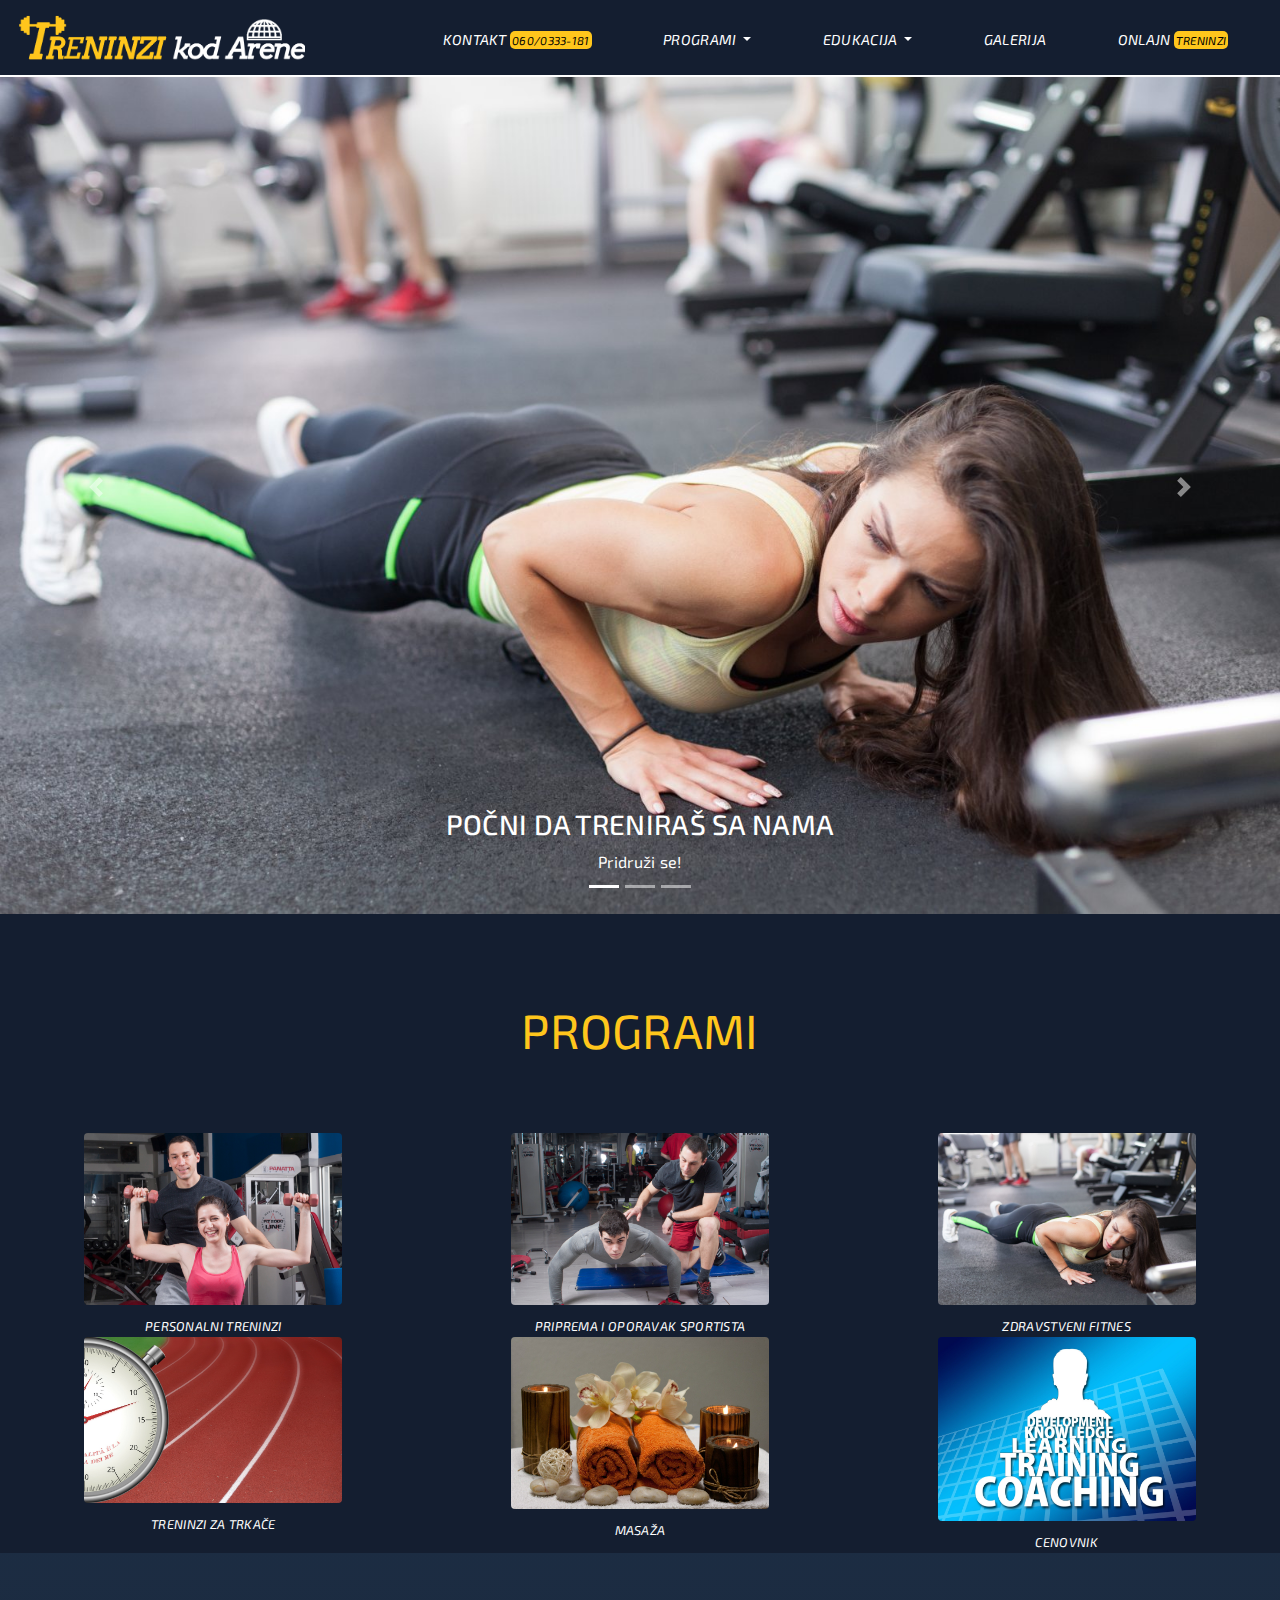
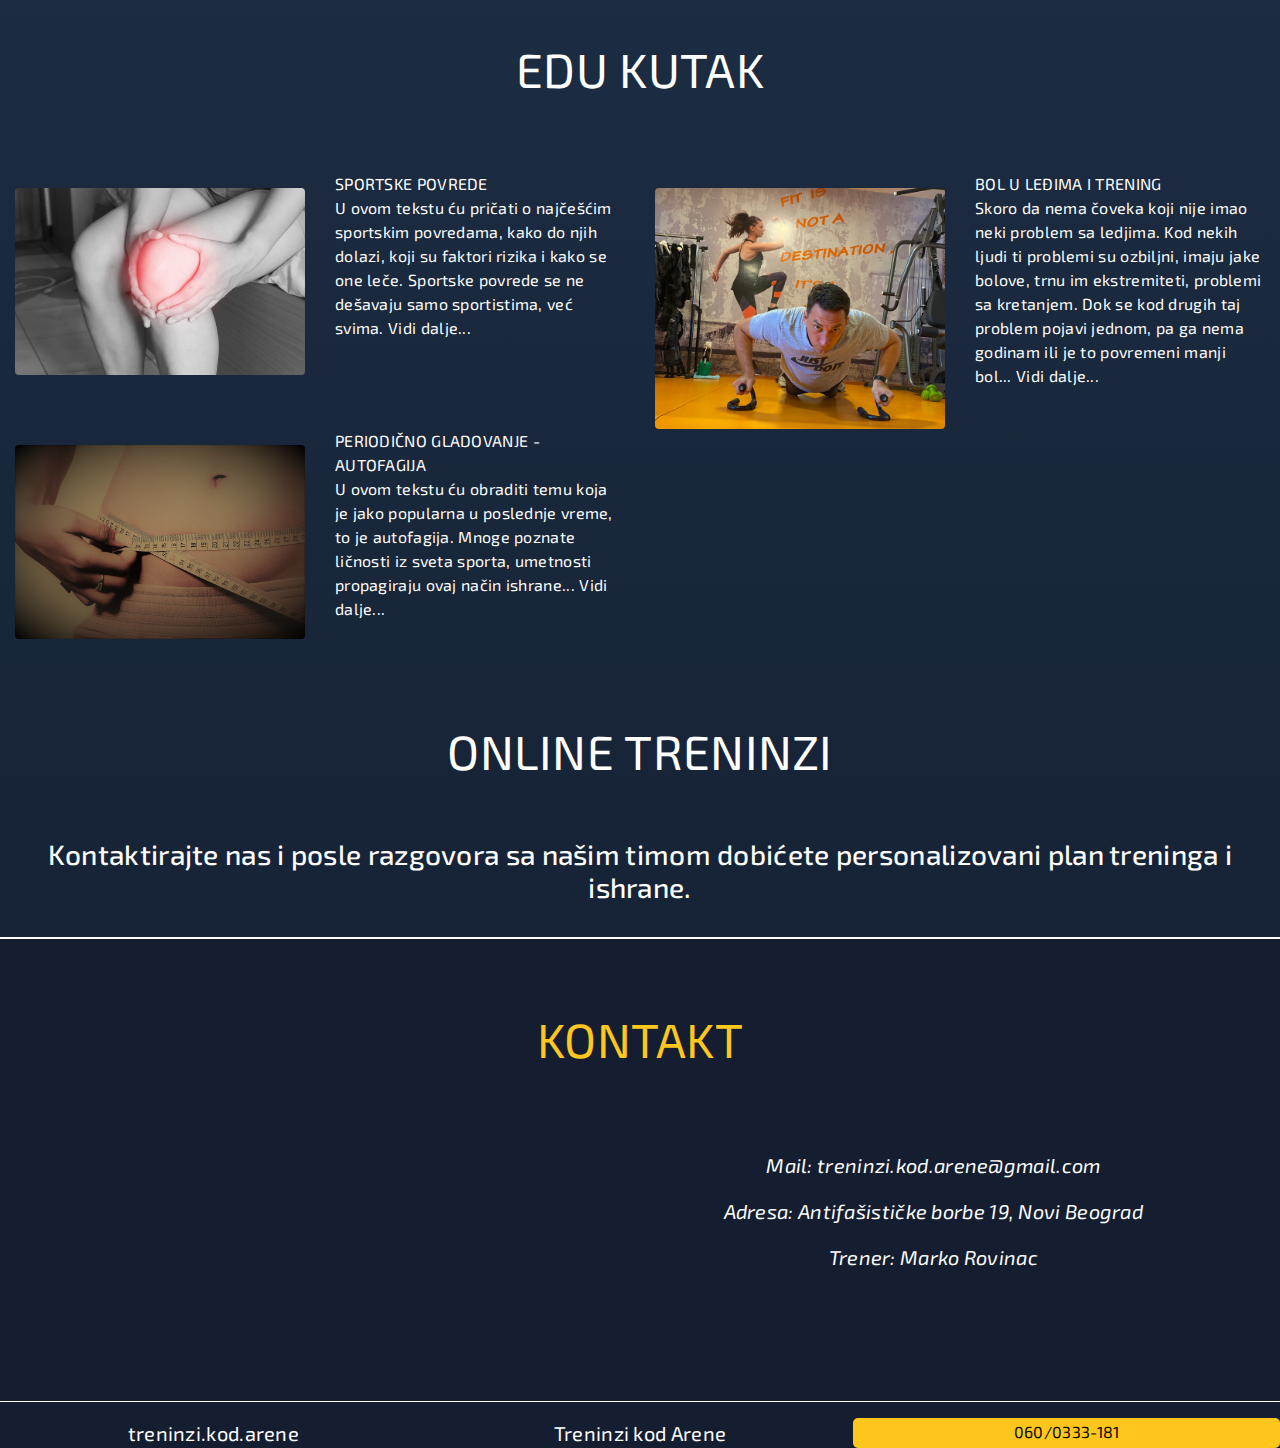
<file: index.html>
<!DOCTYPE html>
  <html lang="sr">
  <head>
    <meta name="viewport" content="width=device-width, initial-scale=1">
    <meta charset="UTF-8">
    <title>Treninzi kod Arene</title>
    <!--STYLES, FONTS 
      AND ICONS -->
    <link rel="stylesheet" href="https://stackpath.bootstrapcdn.com/bootstrap/4.3.1/css/bootstrap.min.css" 
    integrity="sha384-ggOyR0iXCbMQv3Xipma34MD+dH/1fQ784/j6cY/iJTQUOhcWr7x9JvoRxT2MZw1T" crossorigin="anonymous">
    <link rel="stylesheet" href="https://use.fontawesome.com/releases/v5.13.0/css/all.css" 
    integrity="sha384-Bfad6CLCknfcloXFOyFnlgtENryhrpZCe29RTifKEixXQZ38WheV+i/6YWSzkz3V"crossorigin="anonymous">
    <link href="https://fonts.googleapis.com/css2?family=Arvo:ital,wght@0,400;0,700;1,400;1,700&display=swap" rel="stylesheet">
    <link href="https://fonts.googleapis.com/css2?family=Exo+2:ital,wght@1,600&display=swap" rel="stylesheet">  
    <link rel="stylesheet" href="css/basic.css">
    <link rel="stylesheet" href="css/hamburger.css">
    <style>
      #programs{
      background-color: #141E30;
      color: #ffc61c;

      }
      #programs img{
         width: 65%;
      }
    </style>
  </head>
  <body>  
    <nav id="navbar" class="navbar fixed-top container-fluid"></nav>
  	
<div class="bd-example">
  <div id="carouselExampleCaptions" class="carousel slide" data-ride="carousel">
    <ol class="carousel-indicators">
      <li data-target="#carouselExampleCaptions" data-slide-to="0" class="active"></li>
      <li data-target="#carouselExampleCaptions" data-slide-to="1"></li>
      <li data-target="#carouselExampleCaptions" data-slide-to="2"></li>
    </ol>
    <div class="carousel-inner">
        <div class="carousel-item active">
          <div class="view">
            <img class="d-block w-100" src="imgs/3.jpeg" alt="First slide">
            <div class="mask rgba-black-light"></div>
          </div>
          <div class="carousel-caption">
            <h3 class="text-uppercase">Počni da treniraš sa nama</h3>
            <a href="#footer" role="button">Pridruži se! <i class="fas fa-user-plus"></i></a>
          </div>
        </div>
          <div class="carousel-item">
          <div class="view">
            <img class="d-block w-100" src="imgs/2.jpeg" alt="Second slide">
            <div class="mask rgba-black-light"></div>
          </div>
          <div class="carousel-caption">
            <h3 class="text-uppercase">Pogledaj dostupne programe</h3>
            <a href="#programs" role="button">Informiši se! <i class="fas fa-book-reader"></i></a>
          </div>
        </div>
        <div class="carousel-item">
          <div class="view">
            <img class="d-block w-100" src="imgs/belly.jpg" alt="Third slide">
            <div class="mask rgba-black-light"></div>
          </div>
          <div class="carousel-caption">
            <h3 class="text-uppercase">Pročitaj edukativne tekstove</h3>
            <a href="#edu" role="button">Edukuj se! <i class="fas fa-user-graduate"></i></a>
          </div>
        </div>
    <a class="carousel-control-prev" href="#carouselExampleCaptions" role="button" data-slide="prev">
      <span class="carousel-control-prev-icon" aria-hidden="true"></span>
      <span class="sr-only">Previous</span>
    </a>
    <a class="carousel-control-next" href="#carouselExampleCaptions" role="button" data-slide="next">
      <span class="carousel-control-next-icon" aria-hidden="true"></span>
      <span class="sr-only">Next</span>
    </a>
  </div>
</div>
  <!--PROGRAMS 
    SECTION
  --><section class="container-fluid" id="programs">
  		<div class="row"> 
  			<div  class="col section-title p-3">PROGRAMI</div> 
      </div>
  			<div class="row  text-center">     
          <a href="personal.html" class="col-12 col-md-6 col-lg-4">
            <img class="img-fluid mb-2 rounded" src="imgs/personal-2.jpg" alt="bike" height="50">
            <br>
            <em class="text-uppercase small">Personalni treninzi</em>
          </a>       
          <div class="col-12 col-md-6 col-lg-4">
          <a href="recovery.html" >
            <img class="img-fluid mb-2 rounded" src="imgs/personal.jpg"  alt="salt">
            <br>
            <em class="text-uppercase small">Priprema i oporavak sportista</em>
          </a>
          </div>
          <div class="col-12 col-md-6 col-lg-4">
          <a href="fitness.html">
            <img class="img-fluid mb-2 rounded" src="imgs/3.jpeg" alt="mountain">
            <br>
            <em class="text-uppercase small">Zdravstveni fitnes</em>
          </a>  
          </div>
          <div class="col-12 col-md-6 col-lg-4">
            <a href="running.html">
            <img class="img-fluid mb-2 rounded" src="imgs/stopwatch.jpg" alt="bike">
            <br>
            <em class="text-uppercase small">Treninzi za trkače</em>
          </a>
          </div>
          <div class="col-12 col-md-6 col-lg-4">
          <a href="massage.html">
            <img class="img-fluid mb-2 rounded" src="imgs/massage.jpg"  alt="salt">
            <br>
            <em class="text-uppercase small">Masaža</em>
          </a>
          </div>
          <div class="col-12 col-md-6 col-lg-4">
            <a href="consulting.html">
            <img class="img-fluid mb-2 rounded" src="imgs/consulting.jpg"  alt="mountain">
            <br>
            <em class="text-uppercase small">Cenovnik</em>
          </a>
          </div>	
  			</div>
  		</section>
  <!--EDUCATION 
    SECTION-->
    <section class="container-fluid" id="edu">    
      <div class="row">
        <div class="col section-title p-3">
        EDU KUTAK
        </div> 
      </div>
      <div class="row mb-2 pb-1">
              <a class="col-12  col-lg-3 mt-3" href="injuries.html">
                <img class="img-fluid  rounded" src="imgs/body.jpg" alt="mountain">
              </a>
              <div class="col-12 col-lg-3 mb-3">
                <span class="text-white text-uppercase">Sportske povrede</span> <br>
                U ovom tekstu ću pričati o najčešćim sportskim povredama, kako do njih dolazi,
                koji su faktori rizika i kako se one leče. Sportske povrede se ne dešavaju samo sportistima,
                već svima. 
                <a href="injuries.html" class="edu-link">Vidi dalje...</a>
              </div>
        
                <a class="col-12  col-lg-3 mt-3"  href="back-pain.html">
                  <img class="img-fluid rounded" src="imgs/back-pain2.jpeg" alt="mountain">
                </a>
               <div class="col-12 col-lg-3 mb-3">
                  <span class="text-white text-uppercase">Bol u leđima i trening</span> <br>
              Skoro da nema čoveka koji nije imao neki problem sa ledjima. Kod nekih ljudi ti problemi su ozbiljni,
              imaju jake bolove, trnu im ekstremiteti, problemi sa kretanjem. 
              Dok se kod drugih taj problem pojavi jednom, pa ga nema godinam ili je to povremeni manji bol... 
               <a href="back-pain.html" class="edu-link">Vidi dalje...</a>
               </div>
           
              <a class="col-12  col-lg-3 mt-3" href="starvation.html">
                <img class="img-fluid rounded" src="imgs/belly.jpg" alt="mountain">
              </a>
              <div class="col-12 col-lg-3 mb-3">
                  <span class="text-white text-uppercase">Periodično gladovanje - autofagija</span> <br>
              U ovom tekstu ću obraditi temu koja je jako popularna u poslednje vreme, to je autofagija. 
              Mnoge poznate ličnosti iz sveta sporta, umetnosti propagiraju ovaj način ishrane...
             <a href="starvation.html" class="edu-link">Vidi dalje...</a>
            </div>
      </div>
    </section>
    
    <section id="online" class="container-fluid text-center pb-4">
      <div class="row">
        <div class="col section-title">ONLINE TRENINZI</div>
      </div>
      <div class="row">
        <h3 class="col">Kontaktirajte nas i posle razgovora sa našim timom dobićete personalizovani plan treninga i ishrane. <a href="#footer"><i class="fas fa-level-down-alt"></i></a></h3>
      </div>
       </section>

 <footer id="footer"></footer>
  <!-- JAVASCRIPT FILES 
      AND LIBS -->
    <script src="https://code.jquery.com/jquery-3.3.1.slim.min.js" integrity="sha384-q8i/X+965DzO0rT7abK41JStQIAqVgRVzpbzo5smXKp4YfRvH+8abtTE1Pi6jizo" crossorigin="anonymous"></script>
    <script src="https://code.jquery.com/jquery-3.5.1.min.js" integrity="sha256-9/aliU8dGd2tb6OSsuzixeV4y/faTqgFtohetphbbj0=" crossorigin="anonymous"></script>
    <script src="https://cdnjs.cloudflare.com/ajax/libs/popper.js/1.14.7/umd/popper.min.js" integrity="sha384-UO2eT0CpHqdSJQ6hJty5KVphtPhzWj9WO1clHTMGa3JDZwrnQq4sF86dIHNDz0W1" 
    crossorigin="anonymous"></script>
    <script src="https://stackpath.bootstrapcdn.com/bootstrap/4.3.1/js/bootstrap.min.js" integrity="sha384-JjSmVgyd0p3pXB1rRibZUAYoIIy6OrQ6VrjIEaFf/nJGzIxFDsf4x0xIM+B07jRM" 
    crossorigin="anonymous"></script>
  <!-- JAVASCRIPT FILES 
      AND LIBS -->
  <!--SCRIPTS
  ENABLED-->
    <script> 
    $(function(){
      $("#navbar").load("navbar.html"); 
    $("#footer").load("footer.html");
    });  
    </script>
  <!--SCRIPTS
  ENABLED-->
  </body>
</html>
</file>
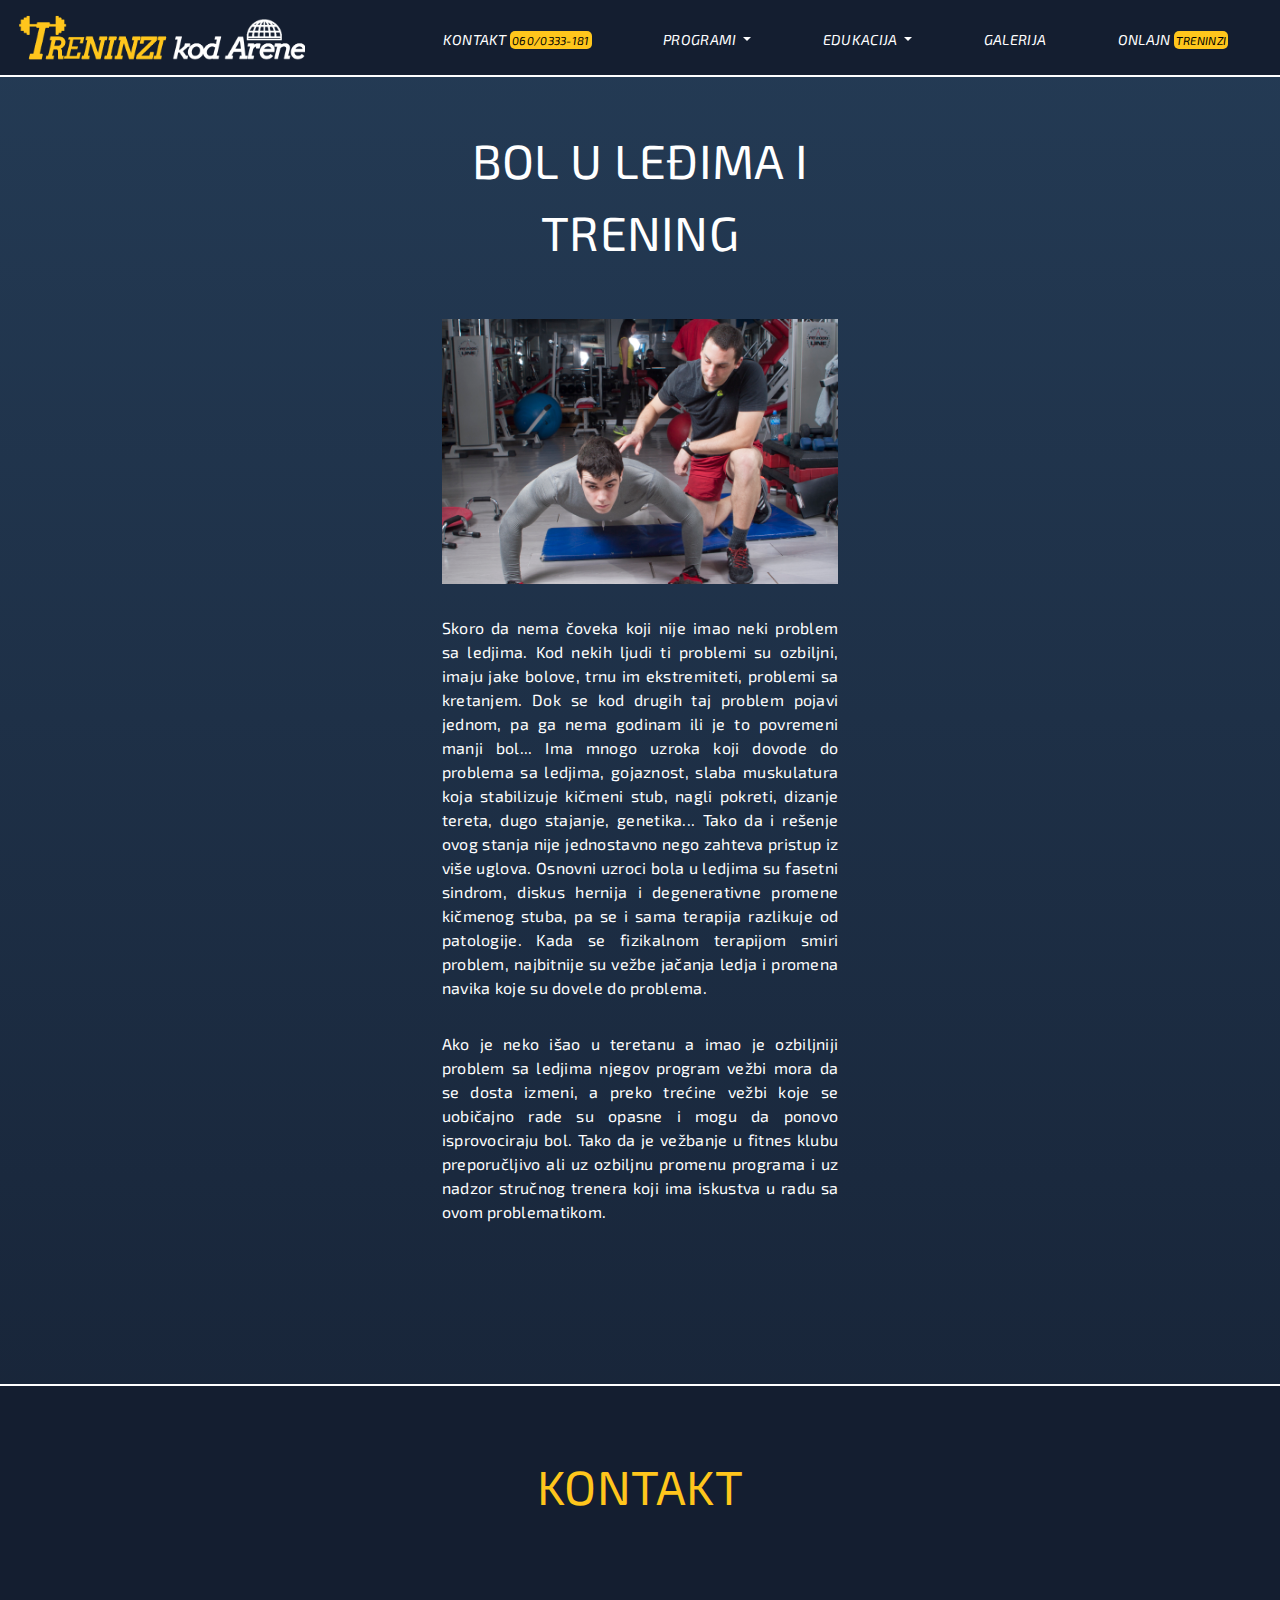
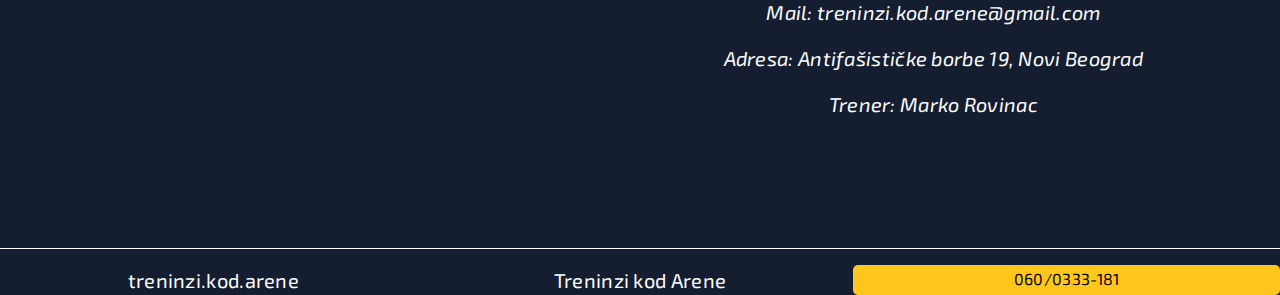
<file: back-pain.html>
<!DOCTYPE html>
<html lang="sr">
<head>
	<meta charset="UTF-8">
	<title>Bol u leđima i trening</title>
<!--STYLES, FONTS 
      AND ICONS -->
    <link rel="stylesheet" href="https://stackpath.bootstrapcdn.com/bootstrap/4.3.1/css/bootstrap.min.css" 
    integrity="sha384-ggOyR0iXCbMQv3Xipma34MD+dH/1fQ784/j6cY/iJTQUOhcWr7x9JvoRxT2MZw1T" crossorigin="anonymous">
    <link rel="stylesheet" href="https://use.fontawesome.com/releases/v5.13.0/css/all.css" 
    integrity="sha384-Bfad6CLCknfcloXFOyFnlgtENryhrpZCe29RTifKEixXQZ38WheV+i/6YWSzkz3V"crossorigin="anonymous">
    <link href="https://fonts.googleapis.com/css2?family=Arvo:ital,wght@0,400;0,700;1,400;1,700&display=swap" rel="stylesheet">
    <link href="https://fonts.googleapis.com/css2?family=Exo+2:ital,wght@1,600&display=swap" rel="stylesheet">  
    <link rel="stylesheet" href="css/basic.css">
    <link rel="stylesheet" href="css/hamburger.css">
       <!--STYLES, FONTS 
      AND ICONS --> 
  </head>
  <body>  
    <nav id="navbar" class="navbar fixed-top container-fluid"></nav>

    <section class="container-fluid text-justify">
      <div class="row">
        <div class="col section-title text-uppercase">
          Bol u leđima i<br> trening
        </div>
      </div>


      <div class="row mb-2">
        <div class="col-sm-10 col-md-6 col-lg-4 mx-auto">
          <img class="img-fluid mb-2" src="imgs/back-pain.jpg" alt="bike">
        </div>
      </div>

      <article class="row py-3">
        <div class="col-12 col-sm-9 col-md-6 col-lg-4 lg mx-auto">
       Skoro da nema čoveka koji nije imao neki problem sa ledjima. Kod nekih ljudi ti problemi su ozbiljni, imaju jake bolove, trnu im ekstremiteti, problemi sa kretanjem. Dok se kod drugih taj problem pojavi jednom, pa ga nema godinam ili je to povremeni manji bol... Ima mnogo uzroka koji dovode do problema sa ledjima, gojaznost, slaba muskulatura koja stabilizuje kičmeni stub, nagli pokreti, dizanje tereta, dugo stajanje, genetika... Tako da i rešenje ovog stanja  nije jednostavno nego zahteva pristup iz više uglova.  Osnovni uzroci  bola  u  ledjima su fasetni sindrom, diskus hernija i degenerativne promene kičmenog stuba, pa se i sama terapija  razlikuje od patologije. Kada se fizikalnom terapijom smiri problem, najbitnije su vežbe jačanja ledja i promena navika koje su dovele do problema. 
        </div>
      </article>
       <article class="row py-3">
       <div class="col-12 col-sm-9 col-md-6 col-lg-4 lg mx-auto">
       Ako je neko išao u teretanu a imao je ozbiljniji problem sa ledjima njegov program vežbi mora da se  dosta izmeni, a preko trećine vežbi koje  se uobičajno rade su opasne i mogu da ponovo isprovociraju bol. Tako da je vežbanje u fitnes klubu preporučljivo ali uz ozbiljnu promenu programa i uz nadzor  stručnog trenera koji ima iskustva  u radu sa ovom problematikom.
   		</div>
      </article>
  </section>
  
<br>
<br>
<br>
<br>
<br>
<br>      <!--SOCIAL 
    NETWORKS -->
    <footer id="footer"></footer>
  <!-- JAVASCRIPT FILES 
      AND LIBS -->
    <script src="https://code.jquery.com/jquery-3.3.1.slim.min.js" integrity="sha384-q8i/X+965DzO0rT7abK41JStQIAqVgRVzpbzo5smXKp4YfRvH+8abtTE1Pi6jizo" crossorigin="anonymous"></script>
    <script src="https://code.jquery.com/jquery-3.5.1.min.js" integrity="sha256-9/aliU8dGd2tb6OSsuzixeV4y/faTqgFtohetphbbj0=" crossorigin="anonymous"></script>
    <script src="https://cdnjs.cloudflare.com/ajax/libs/popper.js/1.14.7/umd/popper.min.js" integrity="sha384-UO2eT0CpHqdSJQ6hJty5KVphtPhzWj9WO1clHTMGa3JDZwrnQq4sF86dIHNDz0W1" 
    crossorigin="anonymous"></script>
    <script src="https://stackpath.bootstrapcdn.com/bootstrap/4.3.1/js/bootstrap.min.js" integrity="sha384-JjSmVgyd0p3pXB1rRibZUAYoIIy6OrQ6VrjIEaFf/nJGzIxFDsf4x0xIM+B07jRM" 
    crossorigin="anonymous"></script>
  <!-- JAVASCRIPT FILES 
      AND LIBS -->
  <!--SCRIPTS
  ENABLED-->
    <script> 
    $(function(){
      $("#navbar").load("navbar.html"); 
    $("#footer").load("footer.html");
    });
     
    </script> 
  <!--SCRIPTS
  ENABLED-->
  </body>
</html>
</file>
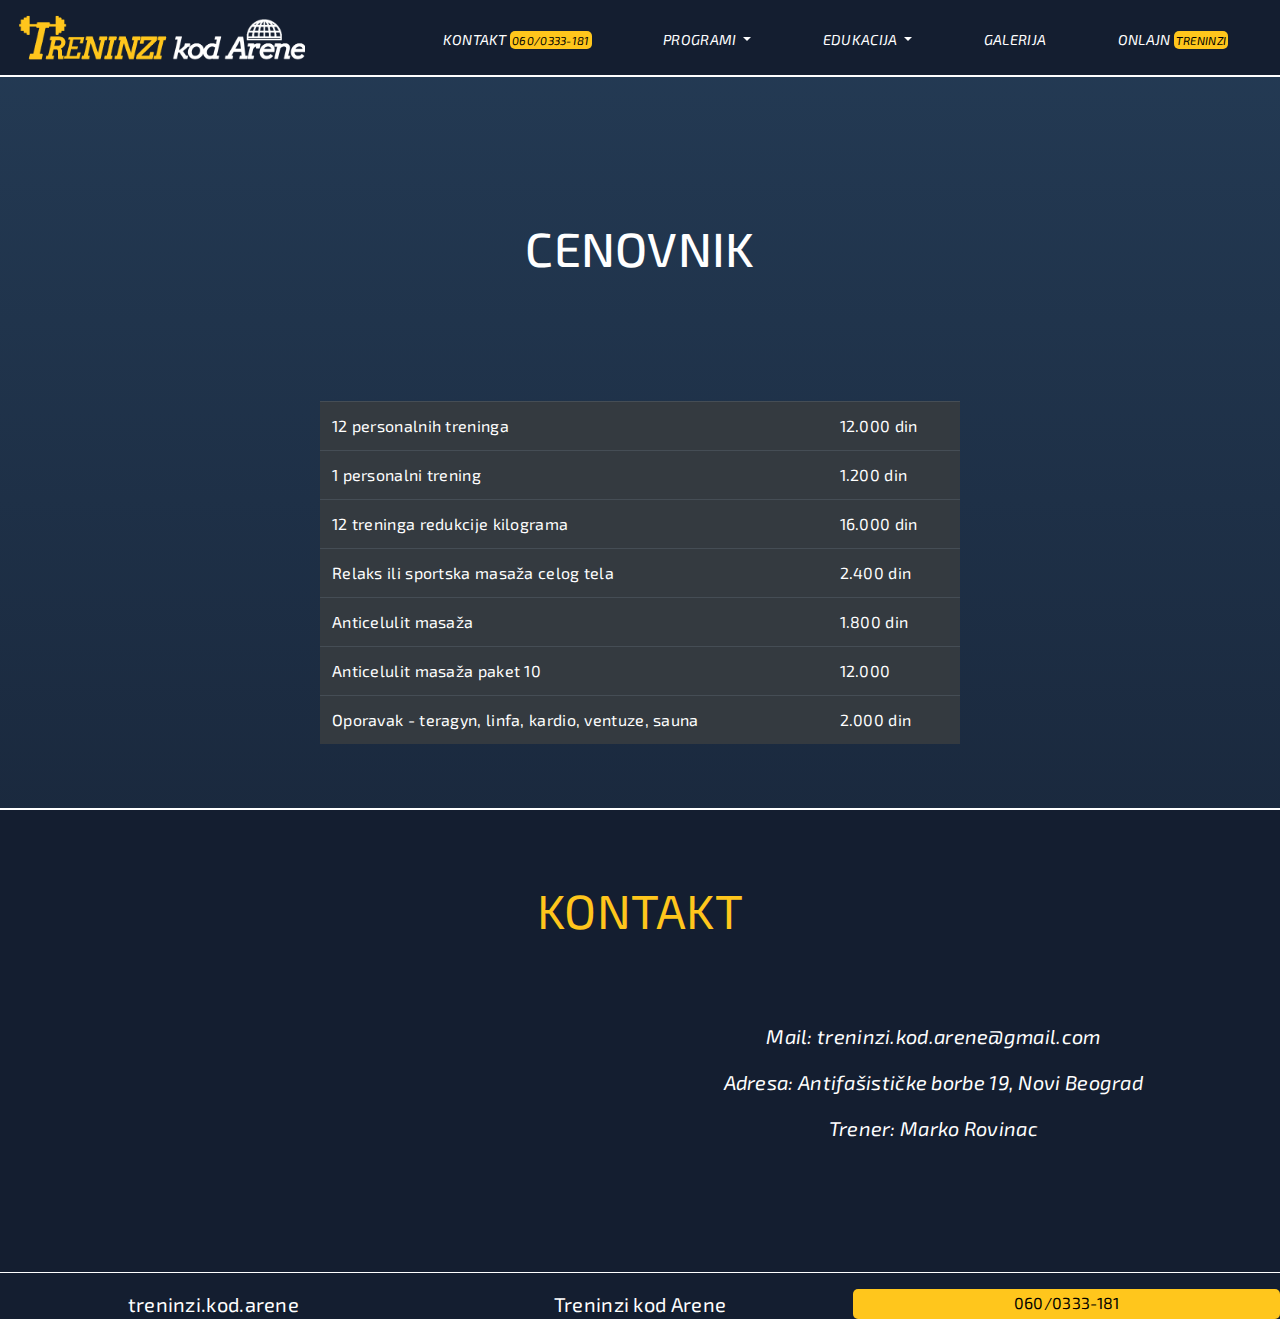
<file: consulting.html>
<!DOCTYPE html>
  <html lang="sr">
  <head>
    <meta name="viewport" content="width=device-width, initial-scale=1">
    <meta charset="UTF-8">
    <title>Cenovnik</title>
    <!--STYLES, FONTS 
      AND ICONS -->
    <link rel="stylesheet" href="https://stackpath.bootstrapcdn.com/bootstrap/4.3.1/css/bootstrap.min.css" 
    integrity="sha384-ggOyR0iXCbMQv3Xipma34MD+dH/1fQ784/j6cY/iJTQUOhcWr7x9JvoRxT2MZw1T" crossorigin="anonymous">
    <link rel="stylesheet" href="https://use.fontawesome.com/releases/v5.13.0/css/all.css" 
    integrity="sha384-Bfad6CLCknfcloXFOyFnlgtENryhrpZCe29RTifKEixXQZ38WheV+i/6YWSzkz3V"crossorigin="anonymous">
    <link href="https://fonts.googleapis.com/css2?family=Arvo:ital,wght@0,400;0,700;1,400;1,700&display=swap" rel="stylesheet">
    <link href="https://fonts.googleapis.com/css2?family=Exo+2:ital,wght@1,600&display=swap" rel="stylesheet">  
    <link rel="stylesheet" href="css/basic.css">
    <link rel="stylesheet" href="css/hamburger.css">
       <!--STYLES, FONTS 
      AND ICONS --> 
  </head>
  <body>  
    <nav id="navbar" class="navbar fixed-top container-fluid"></nav>
<br>
<br>
<br>
<br>
    <h1 class="text-center section-title text-uppercase">Cenovnik</h1>
<br>
<br>
<br>  
<table style="width: 50%" class="table table-dark mx-auto">
  <tr>
    <td>12 personalnih treninga </td><td>12.000 din </td>
  </tr>
    <tr>
    <td>1 personalni trening</td><td>1.200 din</td>
  </tr>
    <tr>
    <td>12 treninga redukcije kilograma</td><td>16.000 din</td>
  </tr>
    <tr>
    <td>Relaks ili sportska masaža celog tela</td><td>2.400 din</td>
  </tr>
    <tr>
    <td>Anticelulit masaža</td><td>1.800 din</td>
  </tr>
    <tr>
    <td>Anticelulit masaža paket 10</td><td>12.000</td>
  </tr>
    <tr>
    <td>Oporavak - teragyn, linfa, kardio, ventuze, sauna</td><td>2.000 din</td>
  </tr>
</table>
<br>
<br>
       
    <!--SOCIAL 
    NETWORKS -->
    <footer id="footer"></footer>
  <!-- JAVASCRIPT FILES 
      AND LIBS -->
    <script src="https://code.jquery.com/jquery-3.3.1.slim.min.js" integrity="sha384-q8i/X+965DzO0rT7abK41JStQIAqVgRVzpbzo5smXKp4YfRvH+8abtTE1Pi6jizo" crossorigin="anonymous"></script>
    <script src="https://code.jquery.com/jquery-3.5.1.min.js" integrity="sha256-9/aliU8dGd2tb6OSsuzixeV4y/faTqgFtohetphbbj0=" crossorigin="anonymous"></script>
    <script src="https://cdnjs.cloudflare.com/ajax/libs/popper.js/1.14.7/umd/popper.min.js" integrity="sha384-UO2eT0CpHqdSJQ6hJty5KVphtPhzWj9WO1clHTMGa3JDZwrnQq4sF86dIHNDz0W1" 
    crossorigin="anonymous"></script>
    <script src="https://stackpath.bootstrapcdn.com/bootstrap/4.3.1/js/bootstrap.min.js" integrity="sha384-JjSmVgyd0p3pXB1rRibZUAYoIIy6OrQ6VrjIEaFf/nJGzIxFDsf4x0xIM+B07jRM" 
    crossorigin="anonymous"></script>
  <!-- JAVASCRIPT FILES 
      AND LIBS -->
  <!--SCRIPTS
  ENABLED-->
    <script> 
    $(function(){
      $("#navbar").load("navbar.html"); 
    $("#footer").load("footer.html");
    });
     
    </script> 
  <!--SCRIPTS
  ENABLED-->
  </body>
</html>
</file>
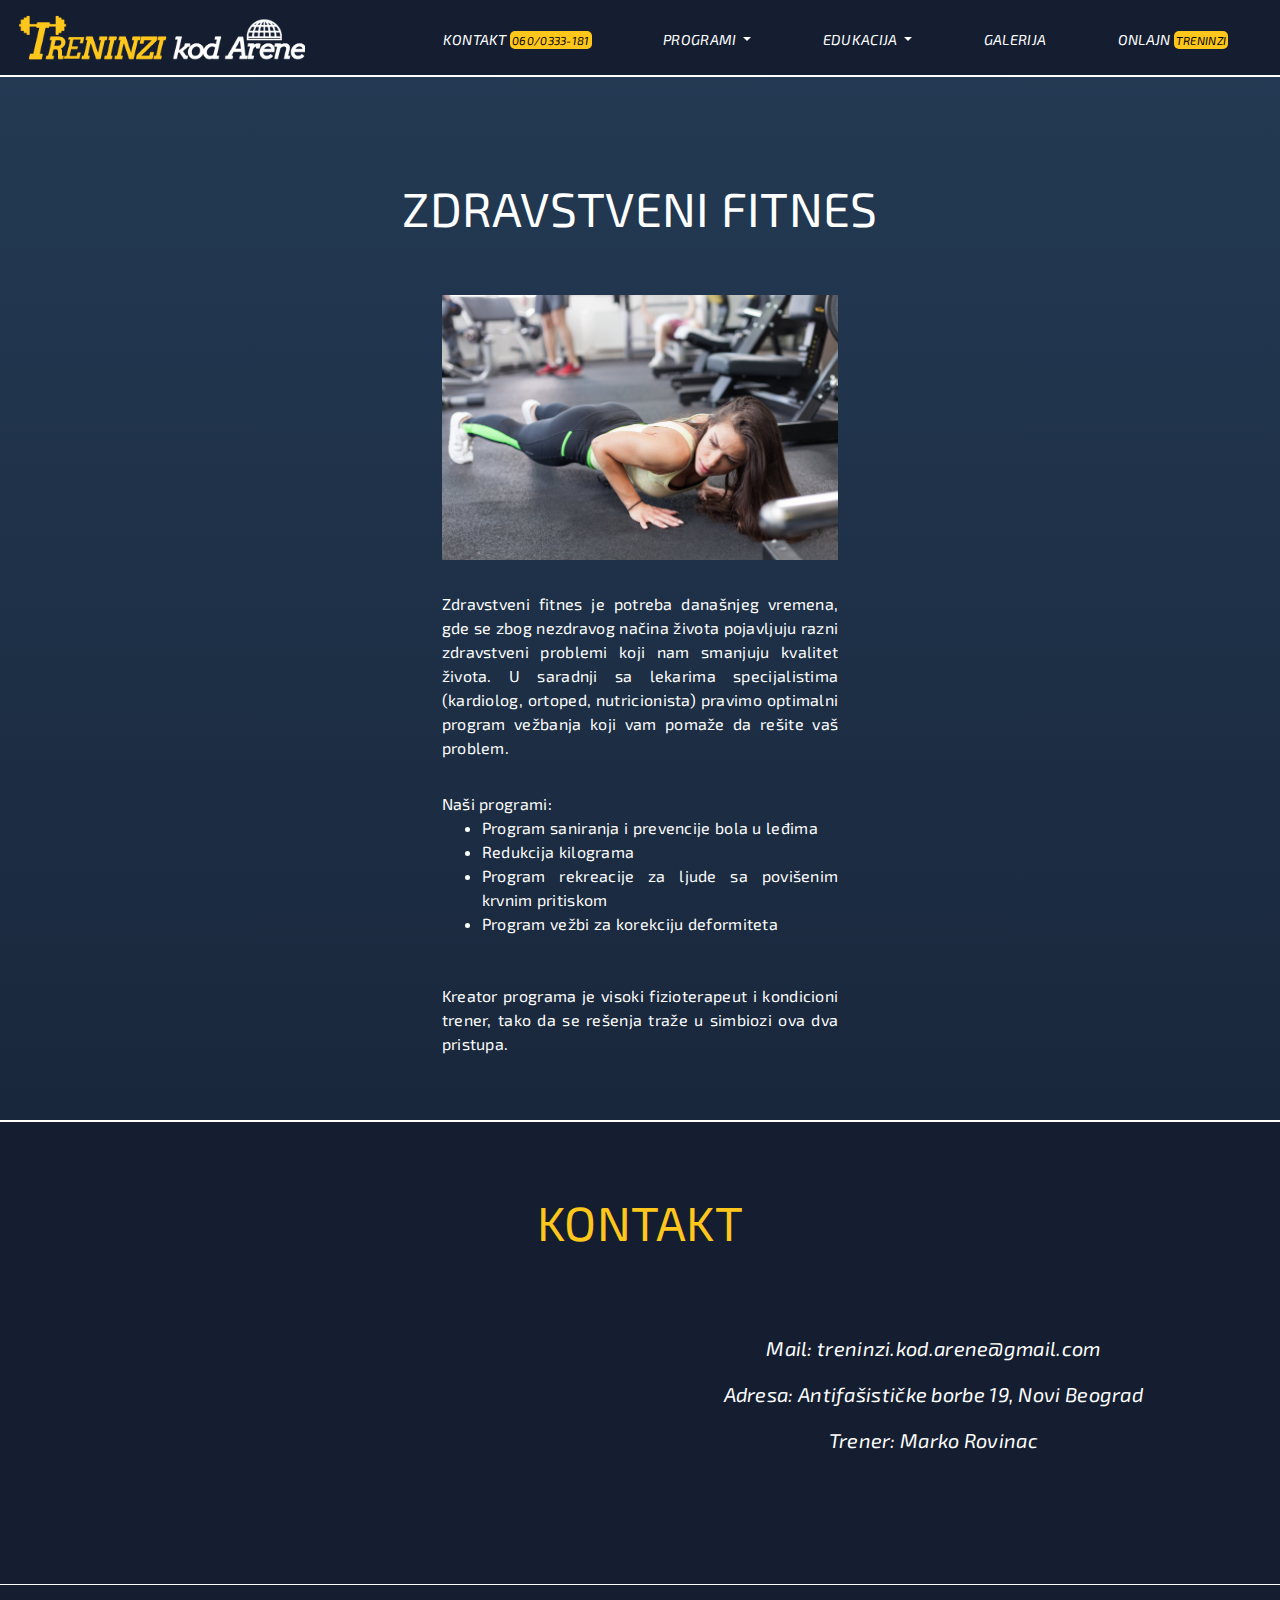
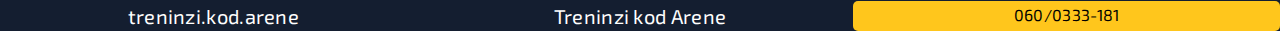
<file: fitness.html>
<!DOCTYPE html>
  <html lang="sr">
  <head>
    <meta name="viewport" content="width=device-width, initial-scale=1">
    <meta charset="UTF-8">
    <title>Zdravstveni fitnes</title>
    <!--STYLES, FONTS 
      AND ICONS -->
    <link rel="stylesheet" href="https://stackpath.bootstrapcdn.com/bootstrap/4.3.1/css/bootstrap.min.css" 
    integrity="sha384-ggOyR0iXCbMQv3Xipma34MD+dH/1fQ784/j6cY/iJTQUOhcWr7x9JvoRxT2MZw1T" crossorigin="anonymous">
    <link rel="stylesheet" href="https://use.fontawesome.com/releases/v5.13.0/css/all.css" 
    integrity="sha384-Bfad6CLCknfcloXFOyFnlgtENryhrpZCe29RTifKEixXQZ38WheV+i/6YWSzkz3V"crossorigin="anonymous">
    <link href="https://fonts.googleapis.com/css2?family=Arvo:ital,wght@0,400;0,700;1,400;1,700&display=swap" rel="stylesheet">
    <link href="https://fonts.googleapis.com/css2?family=Exo+2:ital,wght@1,600&display=swap" rel="stylesheet">  
    <link rel="stylesheet" href="css/basic.css">
    <link rel="stylesheet" href="css/hamburger.css">
       <!--STYLES, FONTS 
      AND ICONS --> 
  </head>
  <body>  
      <nav id="navbar" class="navbar fixed-top container-fluid"></nav>
<br>
<br>
    <section class="container-fluid text-justify">
      <div class="row">
        <div class="col section-title text-uppercase">
          Zdravstveni fitnes
        </div>
      </div>


        <div class="row mb-2">
        <div class="col-sm-10 col-md-6 col-lg-4  mx-auto">
         <img class="img-fluid mb-2" src="imgs/3.jpeg" alt="mountain">
        </div>
      </div>

      <article class="row py-3">
      <div class="col-12 col-sm-9 col-md-6 col-lg-4 lg mx-auto">
        Zdravstveni fitnes je potreba današnjeg vremena, gde se zbog nezdravog načina života pojavljuju razni zdravstveni problemi koji nam smanjuju kvalitet života. U saradnji sa lekarima specijalistima (kardiolog, ortoped, nutricionista) pravimo optimalni program vežbanja koji vam pomaže da rešite vaš problem. 
        </div>
      </article>
      <article class="row py-3">
       <div class="col-12 col-sm-9 col-md-6 col-lg-4 lg mx-auto">
       Naši programi: 
        <ul>
          <li>Program saniranja i prevencije bola u leđima</li>
          <li>Redukcija kilograma</li>
          <li>Program rekreacije za ljude sa povišenim krvnim pritiskom</li>
          <li>Program vežbi za korekciju deformiteta</li>
        </ul> 
        </div>
      </article>
      <article class="row py-3">
       <div class="col-12 col-sm-9 col-md-6 col-lg-4 lg mx-auto">
        Kreator programa je visoki fizioterapeut i kondicioni trener, tako da se rešenja traže u simbiozi ova dva pristupa. 
        </div>
      </article>
    </section>
<br>
<br>      <!--SOCIAL 
    NETWORKS -->
    <footer id="footer"></footer>
  <!-- JAVASCRIPT FILES 
      AND LIBS -->
    <script src="https://code.jquery.com/jquery-3.3.1.slim.min.js" integrity="sha384-q8i/X+965DzO0rT7abK41JStQIAqVgRVzpbzo5smXKp4YfRvH+8abtTE1Pi6jizo" crossorigin="anonymous"></script>
    <script src="https://code.jquery.com/jquery-3.5.1.min.js" integrity="sha256-9/aliU8dGd2tb6OSsuzixeV4y/faTqgFtohetphbbj0=" crossorigin="anonymous"></script>
    <script src="https://cdnjs.cloudflare.com/ajax/libs/popper.js/1.14.7/umd/popper.min.js" integrity="sha384-UO2eT0CpHqdSJQ6hJty5KVphtPhzWj9WO1clHTMGa3JDZwrnQq4sF86dIHNDz0W1" 
    crossorigin="anonymous"></script>
    <script src="https://stackpath.bootstrapcdn.com/bootstrap/4.3.1/js/bootstrap.min.js" integrity="sha384-JjSmVgyd0p3pXB1rRibZUAYoIIy6OrQ6VrjIEaFf/nJGzIxFDsf4x0xIM+B07jRM" 
    crossorigin="anonymous"></script>
  <!-- JAVASCRIPT FILES 
      AND LIBS -->
  <!--SCRIPTS
  ENABLED-->
    <script> 
    $(function(){
      $("#navbar").load("navbar.html"); 
    $("#footer").load("footer.html");
    });
     
    </script> 
  <!--SCRIPTS
  ENABLED-->
  </body>
</html>
</file>
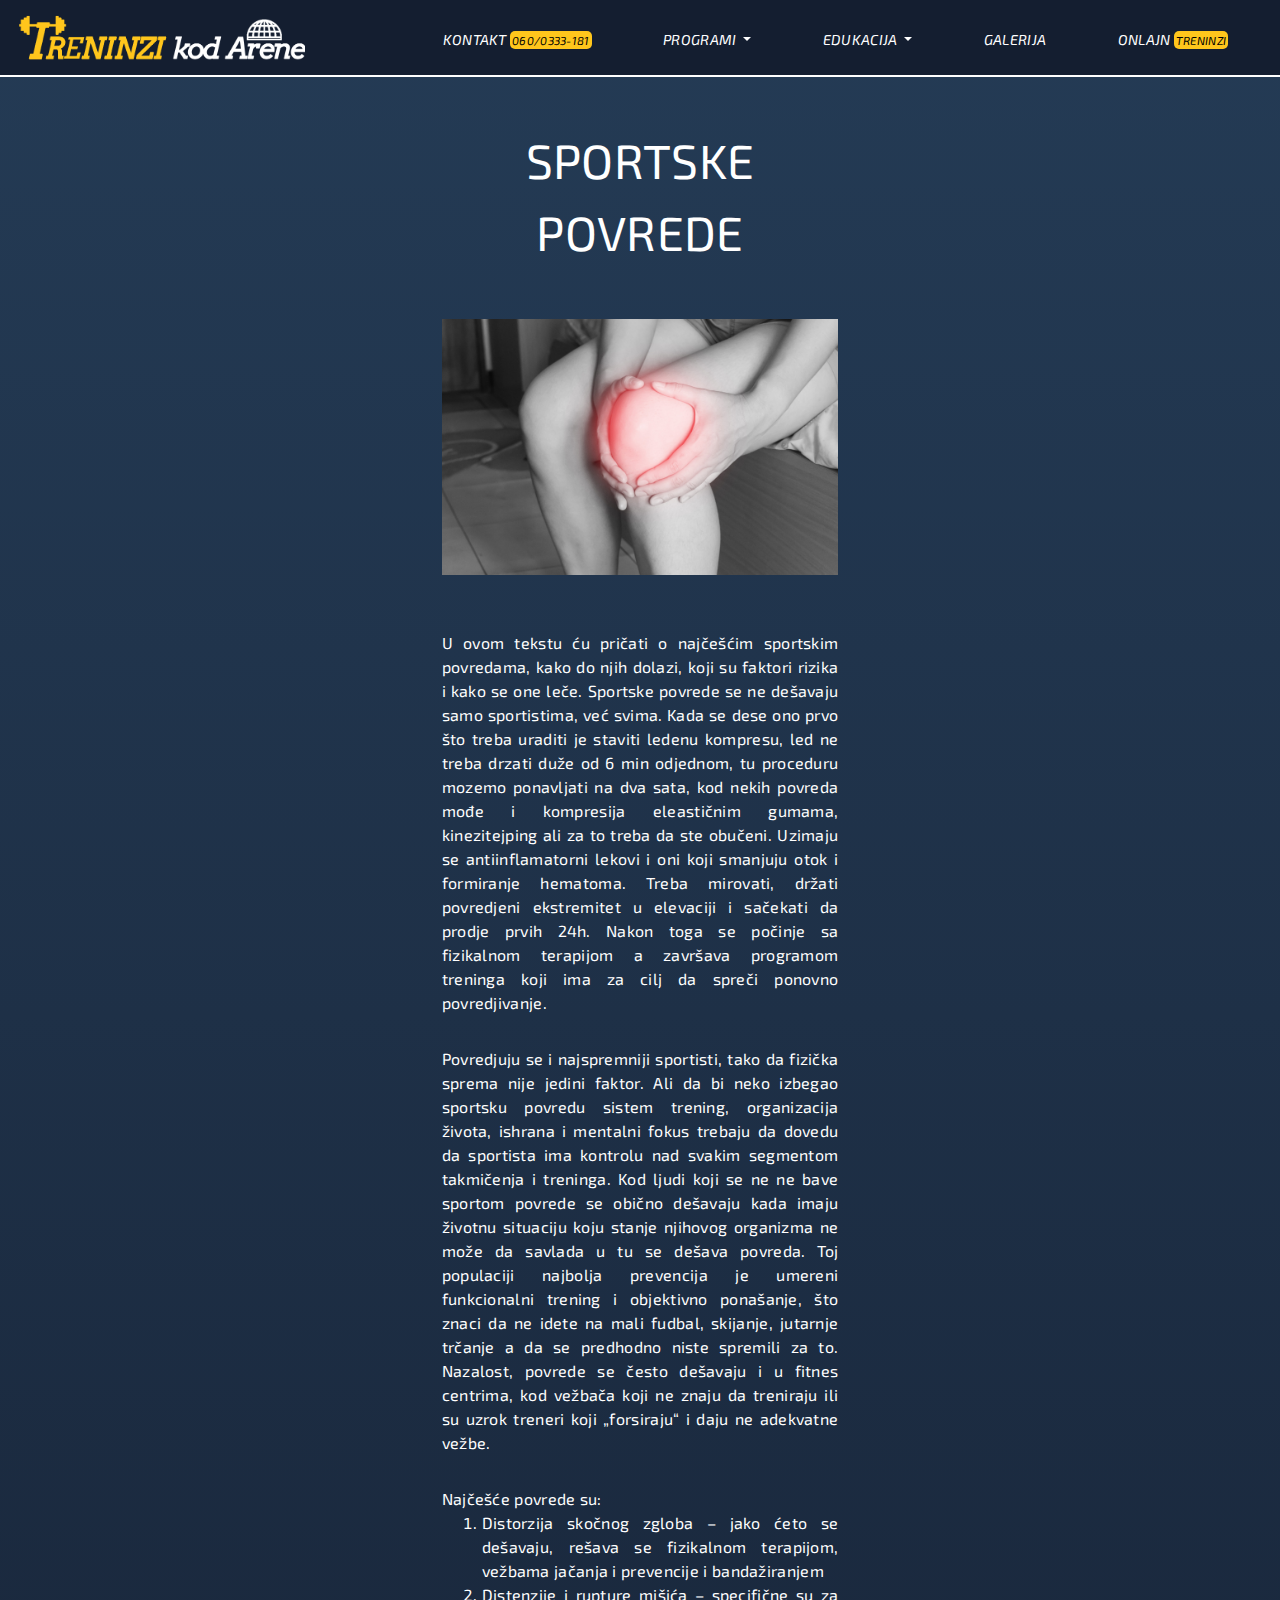
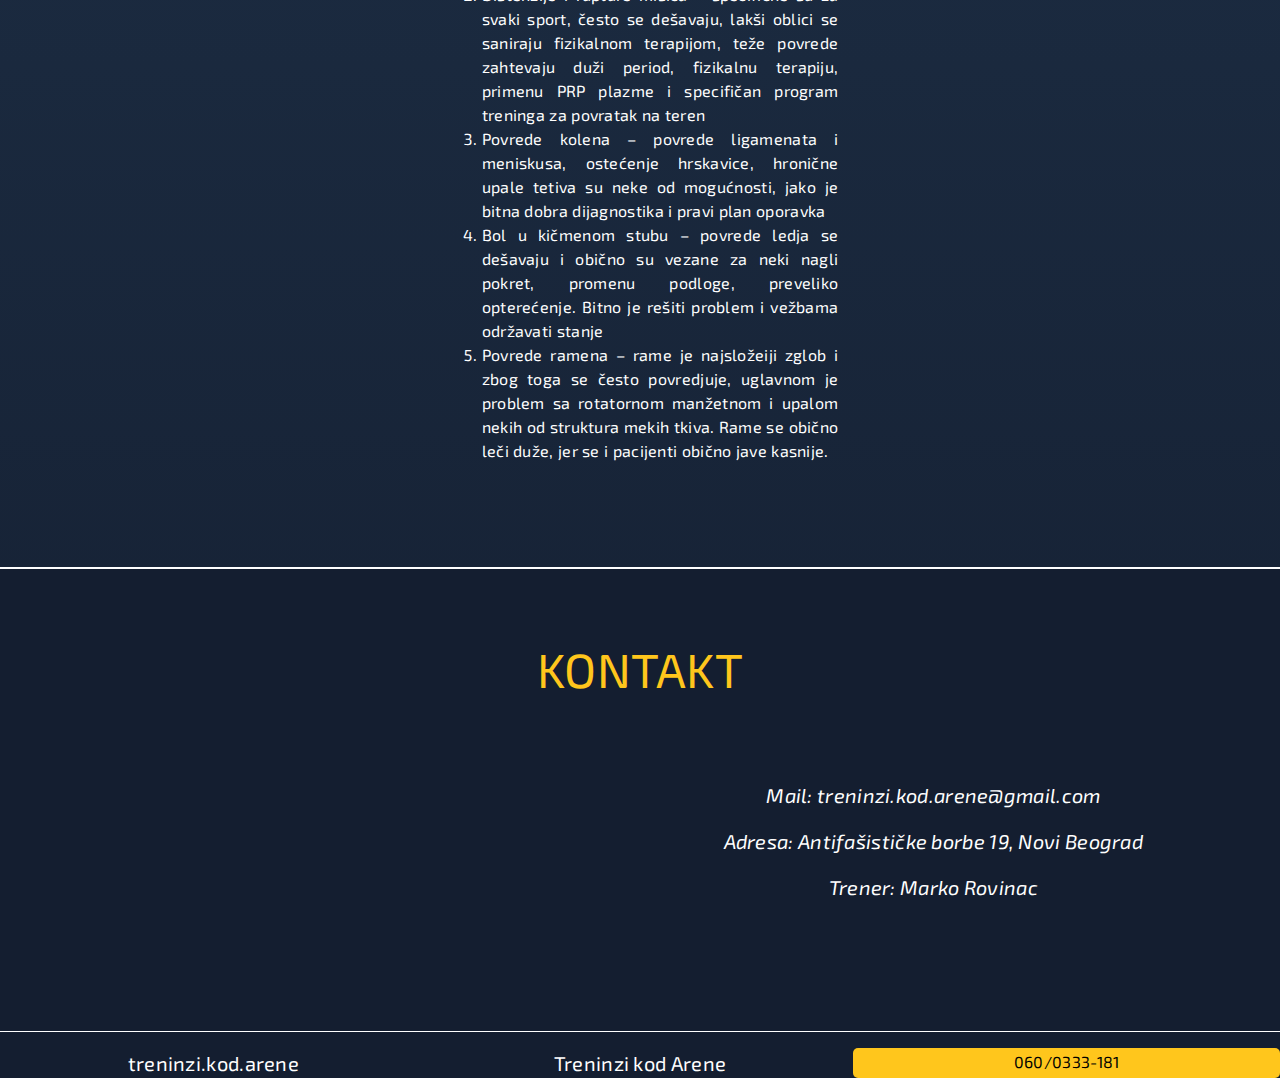
<file: injuries.html>
<!DOCTYPE html>
<html lang="sr">
<head>
	<meta charset="UTF-8">
	<title>Sportske povrede</title>
<!--STYLES, FONTS 
      AND ICONS -->
    <link rel="stylesheet" href="https://stackpath.bootstrapcdn.com/bootstrap/4.3.1/css/bootstrap.min.css" 
    integrity="sha384-ggOyR0iXCbMQv3Xipma34MD+dH/1fQ784/j6cY/iJTQUOhcWr7x9JvoRxT2MZw1T" crossorigin="anonymous">
    <link rel="stylesheet" href="https://use.fontawesome.com/releases/v5.13.0/css/all.css" 
    integrity="sha384-Bfad6CLCknfcloXFOyFnlgtENryhrpZCe29RTifKEixXQZ38WheV+i/6YWSzkz3V"crossorigin="anonymous">
    <link href="https://fonts.googleapis.com/css2?family=Arvo:ital,wght@0,400;0,700;1,400;1,700&display=swap" rel="stylesheet">
    <link href="https://fonts.googleapis.com/css2?family=Exo+2:ital,wght@1,600&display=swap" rel="stylesheet">  
    <link rel="stylesheet" href="css/basic.css">
    <link rel="stylesheet" href="css/hamburger.css">
       <!--STYLES, FONTS 
      AND ICONS --> 
  </head>
  <body>  
    <nav id="navbar" class="navbar fixed-top container-fluid"></nav>

	<section class="container-fluid text-justify">
      <div class="row">
        <div class="col section-title text-uppercase">
          Sportske <br> povrede
        </div>
      </div>


        <div class="row mb-2">
        <div class="col-sm-10 col-md-6 col-lg-4 mx-auto">
          <img class="img-fluid mb-2" src="imgs/body.jpg"  alt="salt">
        </div>
      </div>

<br>
 <article class="row py-3">
        <div class="col-12 col-sm-9 col-md-6 col-lg-4 lg mx-auto">
        U ovom tekstu ću pričati o najčešćim sportskim povredama, kako do njih dolazi, koji su faktori rizika i kako se one leče. Sportske povrede se ne dešavaju samo sportistima, već svima. Kada se dese ono prvo što treba uraditi je staviti ledenu kompresu, led ne treba drzati duže od 6 min odjednom, tu proceduru mozemo ponavljati na dva sata,  kod nekih povreda mođe i kompresija eleastičnim gumama, kinezitejping ali za to treba da ste obučeni. Uzimaju se antiinflamatorni lekovi i oni koji smanjuju otok i formiranje hematoma. Treba mirovati, držati povredjeni ekstremitet u elevaciji i sačekati da prodje prvih 24h. Nakon toga se počinje sa fizikalnom terapijom a završava programom treninga koji ima za cilj da spreči ponovno povredjivanje. 
        </div>
    </article>
    <article class="row py-3">
        <div class="col-12 col-sm-9 col-md-6 col-lg-4 lg mx-auto">
        Povredjuju se i najspremniji sportisti, tako da fizička sprema nije jedini faktor. Ali da bi neko izbegao sportsku povredu sistem trening, organizacija života, ishrana i mentalni fokus trebaju da dovedu da sportista ima kontrolu nad svakim segmentom takmičenja i treninga. Kod ljudi koji se ne ne bave sportom povrede se obično dešavaju kada imaju životnu situaciju koju stanje njihovog organizma ne može da savlada u tu se dešava povreda. Toj populaciji najbolja prevencija je umereni funkcionalni trening i objektivno ponašanje, što znaci da ne idete na mali fudbal, skijanje, jutarnje trčanje a da se predhodno niste spremili za to. Nazalost,  povrede se često dešavaju i u fitnes centrima, kod vežbača  koji ne znaju da treniraju ili su uzrok treneri koji „forsiraju“ i daju ne adekvatne vežbe. 
      </article>
      <article class="row py-3">
       <div class="col-12 col-sm-9 col-md-6 col-lg-4 lg mx-auto">
       Najčešće povrede su:
        <ol>
          <li>Distorzija skočnog zgloba – jako ćeto se dešavaju, rešava se fizikalnom terapijom, vežbama jačanja i prevencije i bandažiranjem</li>
          <li>Distenzije i rupture mišića – specifične su za svaki sport, često se dešavaju, lakši oblici se saniraju fizikalnom terapijom, teže povrede zahtevaju duži period, fizikalnu terapiju, primenu PRP plazme i specifičan program treninga za povratak na teren</li>
          <li>Povrede kolena – povrede ligamenata i meniskusa, ostećenje hrskavice, hronične upale tetiva su neke od mogućnosti, jako je bitna dobra dijagnostika i pravi plan oporavka</li>
          <li>Bol u kičmenom stubu – povrede ledja se dešavaju i obično su vezane za neki nagli pokret, promenu podloge, preveliko opterećenje. Bitno je rešiti problem i vežbama održavati stanje</li>
          <li>Povrede ramena – rame je najsložeiji zglob i zbog toga se često povredjuje, uglavnom je problem sa rotatornom manžetnom i upalom nekih od struktura mekih tkiva. Rame se obično leči duže, jer se i pacijenti obično jave  kasnije.</li>  
        </ol> 
        </div>
      </article>
    </section>
<br>
<br>
<br>      <!--SOCIAL 
    NETWORKS -->
    <footer id="footer"></footer>
  <!-- JAVASCRIPT FILES 
      AND LIBS -->
    <script src="https://code.jquery.com/jquery-3.3.1.slim.min.js" integrity="sha384-q8i/X+965DzO0rT7abK41JStQIAqVgRVzpbzo5smXKp4YfRvH+8abtTE1Pi6jizo" crossorigin="anonymous"></script>
    <script src="https://code.jquery.com/jquery-3.5.1.min.js" integrity="sha256-9/aliU8dGd2tb6OSsuzixeV4y/faTqgFtohetphbbj0=" crossorigin="anonymous"></script>
    <script src="https://cdnjs.cloudflare.com/ajax/libs/popper.js/1.14.7/umd/popper.min.js" integrity="sha384-UO2eT0CpHqdSJQ6hJty5KVphtPhzWj9WO1clHTMGa3JDZwrnQq4sF86dIHNDz0W1" 
    crossorigin="anonymous"></script>
    <script src="https://stackpath.bootstrapcdn.com/bootstrap/4.3.1/js/bootstrap.min.js" integrity="sha384-JjSmVgyd0p3pXB1rRibZUAYoIIy6OrQ6VrjIEaFf/nJGzIxFDsf4x0xIM+B07jRM" 
    crossorigin="anonymous"></script>
  <!-- JAVASCRIPT FILES 
      AND LIBS -->
  <!--SCRIPTS
  ENABLED-->
    <script> 
    $(function(){
      $("#navbar").load("navbar.html"); 
    $("#footer").load("footer.html");
    });
     
    </script> 
  <!--SCRIPTS
  ENABLED-->
  </body>
</html>
</file>
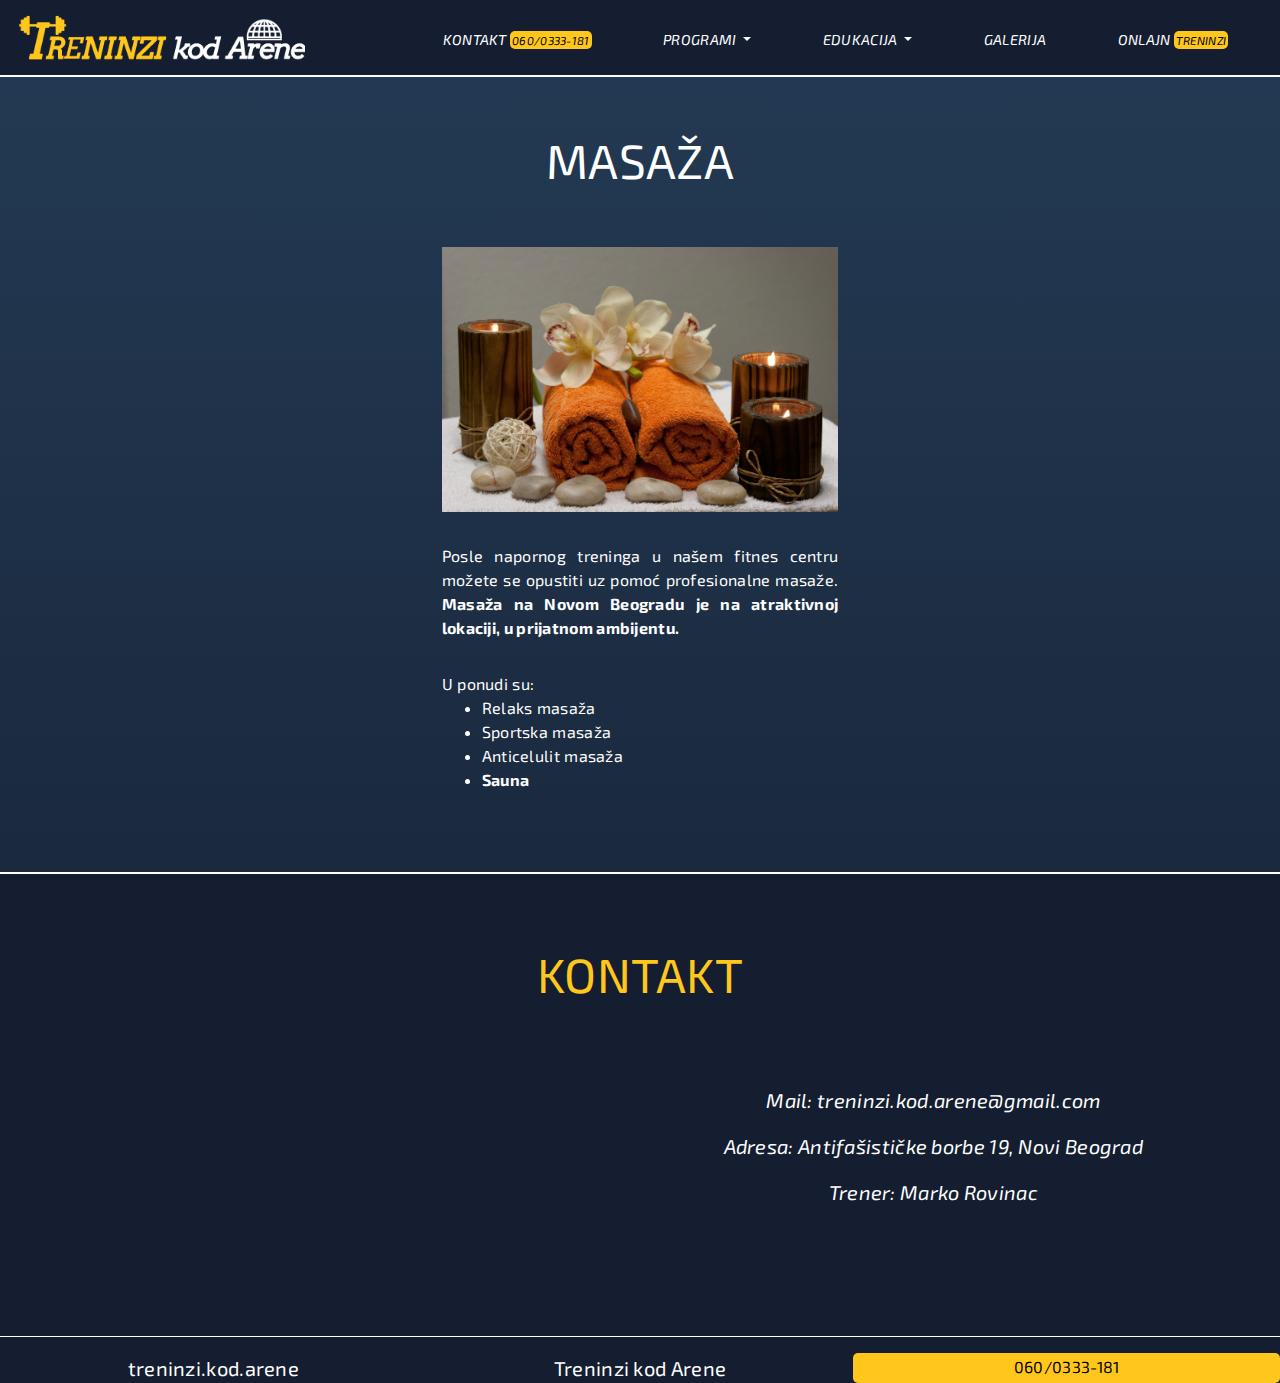
<file: massage.html>
<!DOCTYPE html>
  <html lang="sr">
  <head>
    <meta name="viewport" content="width=device-width, initial-scale=1">
    <meta charset="UTF-8">
    <title>Masaža</title>
    <!--STYLES, FONTS 
      AND ICONS -->
    <link rel="stylesheet" href="https://stackpath.bootstrapcdn.com/bootstrap/4.3.1/css/bootstrap.min.css" 
    integrity="sha384-ggOyR0iXCbMQv3Xipma34MD+dH/1fQ784/j6cY/iJTQUOhcWr7x9JvoRxT2MZw1T" crossorigin="anonymous">
    <link rel="stylesheet" href="https://use.fontawesome.com/releases/v5.13.0/css/all.css" 
    integrity="sha384-Bfad6CLCknfcloXFOyFnlgtENryhrpZCe29RTifKEixXQZ38WheV+i/6YWSzkz3V"crossorigin="anonymous">
    <link href="https://fonts.googleapis.com/css2?family=Arvo:ital,wght@0,400;0,700;1,400;1,700&display=swap" rel="stylesheet">
    <link href="https://fonts.googleapis.com/css2?family=Exo+2:ital,wght@1,600&display=swap" rel="stylesheet">  
    <link rel="stylesheet" href="css/basic.css">
    <link rel="stylesheet" href="css/hamburger.css">
       <!--STYLES, FONTS 
      AND ICONS --> 
  </head>
  <body>  
    <nav id="navbar" class="navbar fixed-top container-fluid"></nav>

    <section class="container-fluid text-justify">
      <div class="row">
        <div class="col section-title text-uppercase">
          Masaža
        </div>
      </div>



        <div class="row mb-2">
        <div class="col-sm-10 col-md-6 col-lg-4  mx-auto">
          <img class="img-fluid mb-2" src="imgs/massage.jpg"  alt="salt">
        </div>
      </div>


      <article class="row py-3">
      <div class="col-12 col-sm-9 col-md-6 col-lg-4 lg mx-auto">
       Posle napornog treninga  u našem fitnes centru možete se opustiti  uz pomoć profesionalne masaže. <b>Masaža na Novom Beogradu je na atraktivnoj lokaciji, u prijatnom ambijentu.
       </b>
        </div>
      </article>
      <article class="row py-3">
      <div class="col-12 col-sm-9 col-md-6 col-lg-4 lg mx-auto">
        U ponudi su: 
        <ul>
          <li>Relaks masaža</li>
          <li>Sportska masaža</li>
          <li>Anticelulit masaža</li> 
          <li><b>Sauna</b></li>
        </ul> 
        </div>
      </article>
    </section>
<br>
<br>      <!--SOCIAL 
    NETWORKS -->
    <footer id="footer"></footer>
  <!-- JAVASCRIPT FILES 
      AND LIBS -->
    <script src="https://code.jquery.com/jquery-3.3.1.slim.min.js" integrity="sha384-q8i/X+965DzO0rT7abK41JStQIAqVgRVzpbzo5smXKp4YfRvH+8abtTE1Pi6jizo" crossorigin="anonymous"></script>
    <script src="https://code.jquery.com/jquery-3.5.1.min.js" integrity="sha256-9/aliU8dGd2tb6OSsuzixeV4y/faTqgFtohetphbbj0=" crossorigin="anonymous"></script>
    <script src="https://cdnjs.cloudflare.com/ajax/libs/popper.js/1.14.7/umd/popper.min.js" integrity="sha384-UO2eT0CpHqdSJQ6hJty5KVphtPhzWj9WO1clHTMGa3JDZwrnQq4sF86dIHNDz0W1" 
    crossorigin="anonymous"></script>
    <script src="https://stackpath.bootstrapcdn.com/bootstrap/4.3.1/js/bootstrap.min.js" integrity="sha384-JjSmVgyd0p3pXB1rRibZUAYoIIy6OrQ6VrjIEaFf/nJGzIxFDsf4x0xIM+B07jRM" 
    crossorigin="anonymous"></script>
  <!-- JAVASCRIPT FILES 
      AND LIBS -->
  <!--SCRIPTS
  ENABLED-->
    <script> 
    $(function(){
      $("#navbar").load("navbar.html"); 
    $("#footer").load("footer.html");
    });
     
    </script> 
  <!--SCRIPTS
  ENABLED-->
  </body>
</html>
</file>
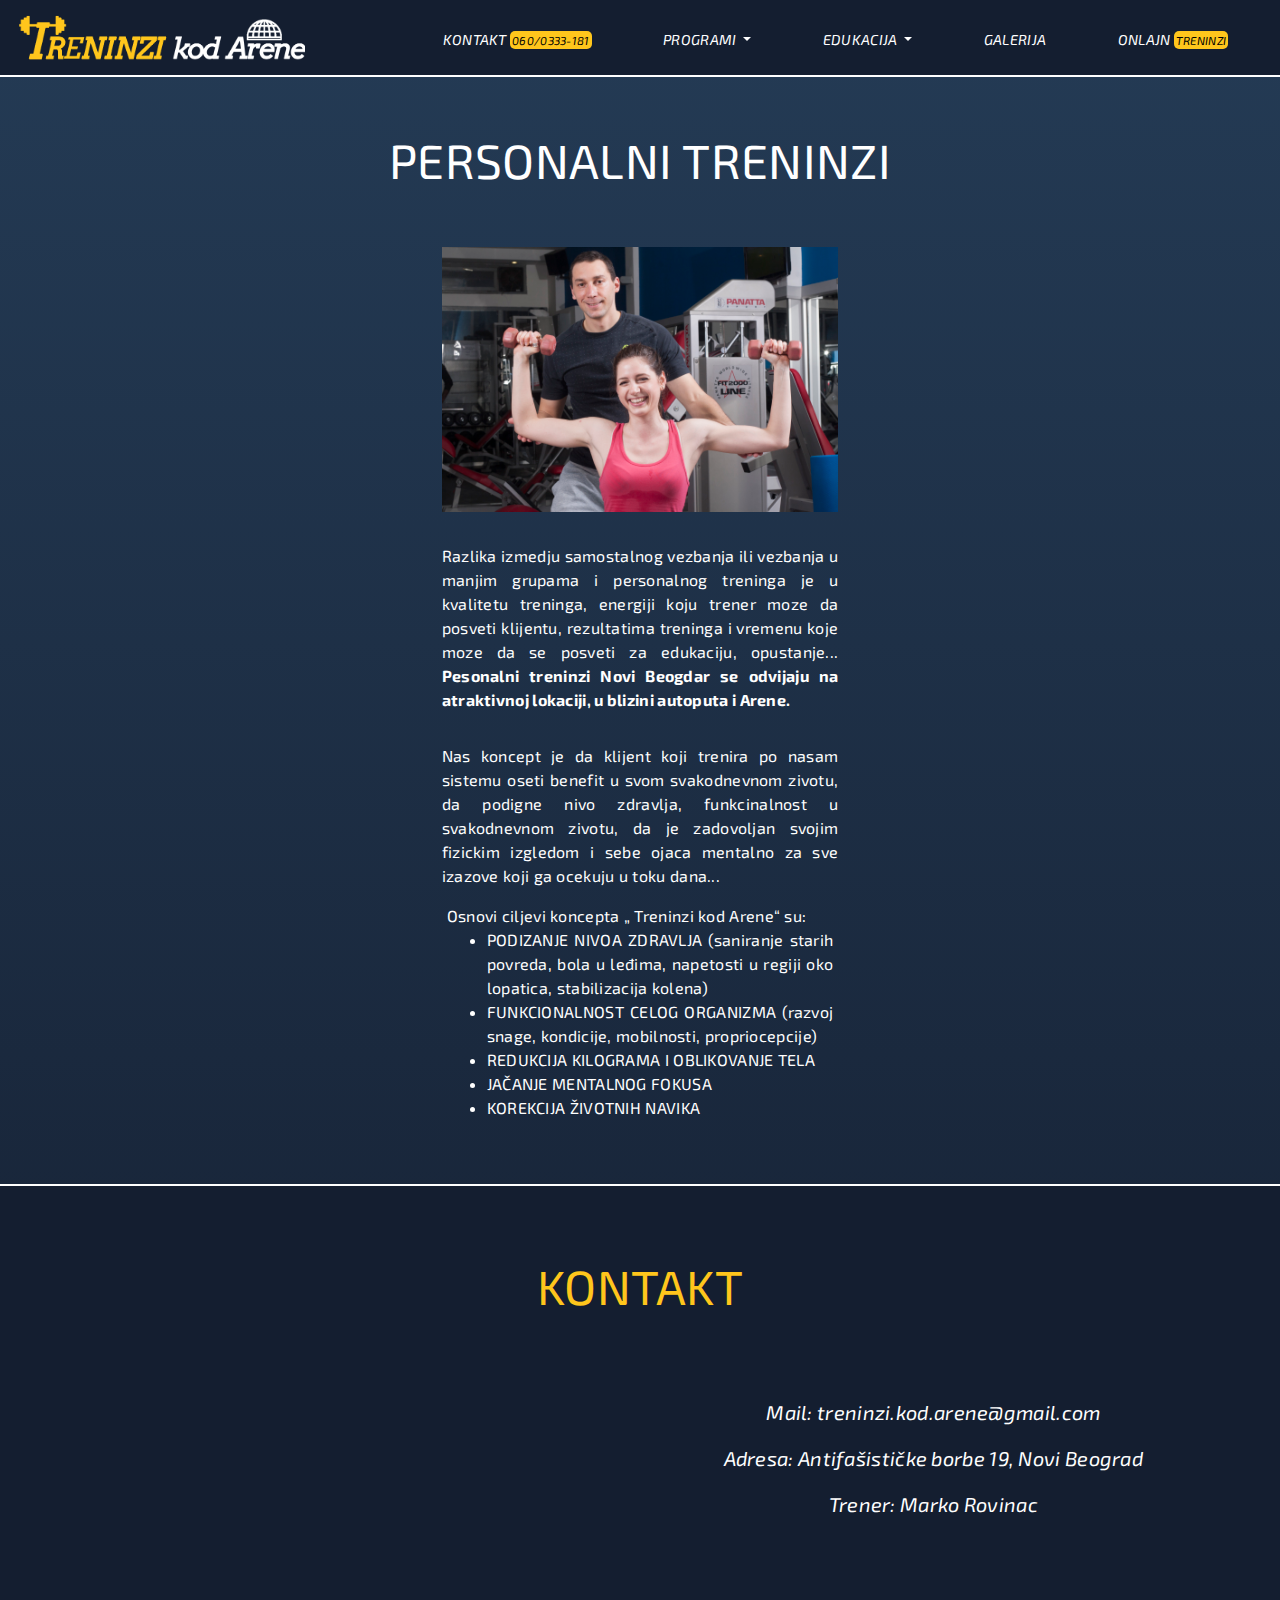
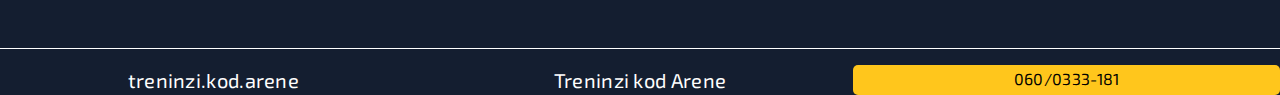
<file: personal.html>
<!DOCTYPE html>
  <html lang="sr">
  <head>
    <meta name="viewport" content="width=device-width, initial-scale=1">
    <meta charset="UTF-8">
    <title>Personalni treninzi</title>
    <!--STYLES, FONTS 
      AND ICONS -->
    <link rel="stylesheet" href="https://stackpath.bootstrapcdn.com/bootstrap/4.3.1/css/bootstrap.min.css" 
    integrity="sha384-ggOyR0iXCbMQv3Xipma34MD+dH/1fQ784/j6cY/iJTQUOhcWr7x9JvoRxT2MZw1T" crossorigin="anonymous">
    <link rel="stylesheet" href="https://use.fontawesome.com/releases/v5.13.0/css/all.css" 
    integrity="sha384-Bfad6CLCknfcloXFOyFnlgtENryhrpZCe29RTifKEixXQZ38WheV+i/6YWSzkz3V"crossorigin="anonymous">
    <link href="https://fonts.googleapis.com/css2?family=Arvo:ital,wght@0,400;0,700;1,400;1,700&display=swap" rel="stylesheet">
    <link href="https://fonts.googleapis.com/css2?family=Exo+2:ital,wght@1,600&display=swap" rel="stylesheet">  
    <link rel="stylesheet" href="css/basic.css">
    <link rel="stylesheet" href="css/hamburger.css">
       <!--STYLES, FONTS 
      AND ICONS --> 
  </head>
  <body>  
    <nav id="navbar" class="navbar fixed-top container-fluid"></nav>

    <section class="container-fluid text-justify">
    	<div class="row">
    		<div class="col section-title text-uppercase">
    			Personalni treninzi
    		</div>
    	</div>

      <div class="row mb-2">
        <div class="col-sm-10 col-md-6 col-lg-4  mx-auto">
          <img class="img-fluid mb-2" src="imgs/personal-2.jpg" alt="bike">
        </div>
      </div>

      <article class="row py-3">
    	<div class="col-12 col-sm-9 col-md-6 col-lg-4 lg mx-auto">
    		Razlika izmedju samostalnog vezbanja ili vezbanja u manjim grupama i personalnog treninga je u  kvalitetu treninga, energiji koju trener moze da posveti klijentu, rezultatima treninga i vremenu koje moze da se posveti za edukaciju, opustanje... <b> Pesonalni treninzi Novi Beogdar se odvijaju na atraktivnoj lokaciji, u blizini autoputa i Arene.</b>
    		</div>
    	</article>
    	 <article class="row py-3">

    	<div class="col-12 col-sm-9 col-md-6 col-lg-4 lg mx-auto">
    		Nas koncept je da klijent koji trenira po nasam sistemu oseti  benefit u svom svakodnevnom zivotu, da podigne nivo zdravlja, funkcinalnost u svakodnevnom zivotu, da je zadovoljan svojim fizickim izgledom i sebe ojaca mentalno za sve izazove koji ga ocekuju u toku dana... 
    		</div>
    	</article>
    	<div class="col-12 col-sm-9 col-md-6 col-lg-4 lg mx-auto">
    		Osnovi ciljevi koncepta „ Treninzi kod Arene“ su: 
    		<ul>
    			<li>PODIZANJE NIVOA ZDRAVLJA (saniranje starih povreda, bola u leđima, napetosti u regiji oko lopatica, stabilizacija kolena)</li>
    			<li>FUNKCIONALNOST CELOG ORGANIZMA (razvoj snage, kondicije, mobilnosti, propriocepcije)</li>
    			<li>REDUKCIJA KILOGRAMA I OBLIKOVANJE TELA </li>
    			<li>JAČANJE MENTALNOG FOKUSA</li>
    			<li>KOREKCIJA ŽIVOTNIH NAVIKA</li>		
    		</ul>	
    		</div>
    	</article>
    </section>
<br>
<br>      <!--SOCIAL 
    NETWORKS -->
    <footer id="footer"></footer>
  <!-- JAVASCRIPT FILES 
      AND LIBS -->
    <script src="https://code.jquery.com/jquery-3.3.1.slim.min.js" integrity="sha384-q8i/X+965DzO0rT7abK41JStQIAqVgRVzpbzo5smXKp4YfRvH+8abtTE1Pi6jizo" crossorigin="anonymous"></script>
    <script src="https://code.jquery.com/jquery-3.5.1.min.js" integrity="sha256-9/aliU8dGd2tb6OSsuzixeV4y/faTqgFtohetphbbj0=" crossorigin="anonymous"></script>
    <script src="https://cdnjs.cloudflare.com/ajax/libs/popper.js/1.14.7/umd/popper.min.js" integrity="sha384-UO2eT0CpHqdSJQ6hJty5KVphtPhzWj9WO1clHTMGa3JDZwrnQq4sF86dIHNDz0W1" 
    crossorigin="anonymous"></script>
    <script src="https://stackpath.bootstrapcdn.com/bootstrap/4.3.1/js/bootstrap.min.js" integrity="sha384-JjSmVgyd0p3pXB1rRibZUAYoIIy6OrQ6VrjIEaFf/nJGzIxFDsf4x0xIM+B07jRM" 
    crossorigin="anonymous"></script>
  <!-- JAVASCRIPT FILES 
      AND LIBS -->
  <!--SCRIPTS
  ENABLED-->
    <script> 
    $(function(){
      $("#navbar").load("navbar.html"); 
    $("#footer").load("footer.html");
    });
    </script> 

  <!--SCRIPTS
  ENABLED-->
  </body>
</html>
</file>
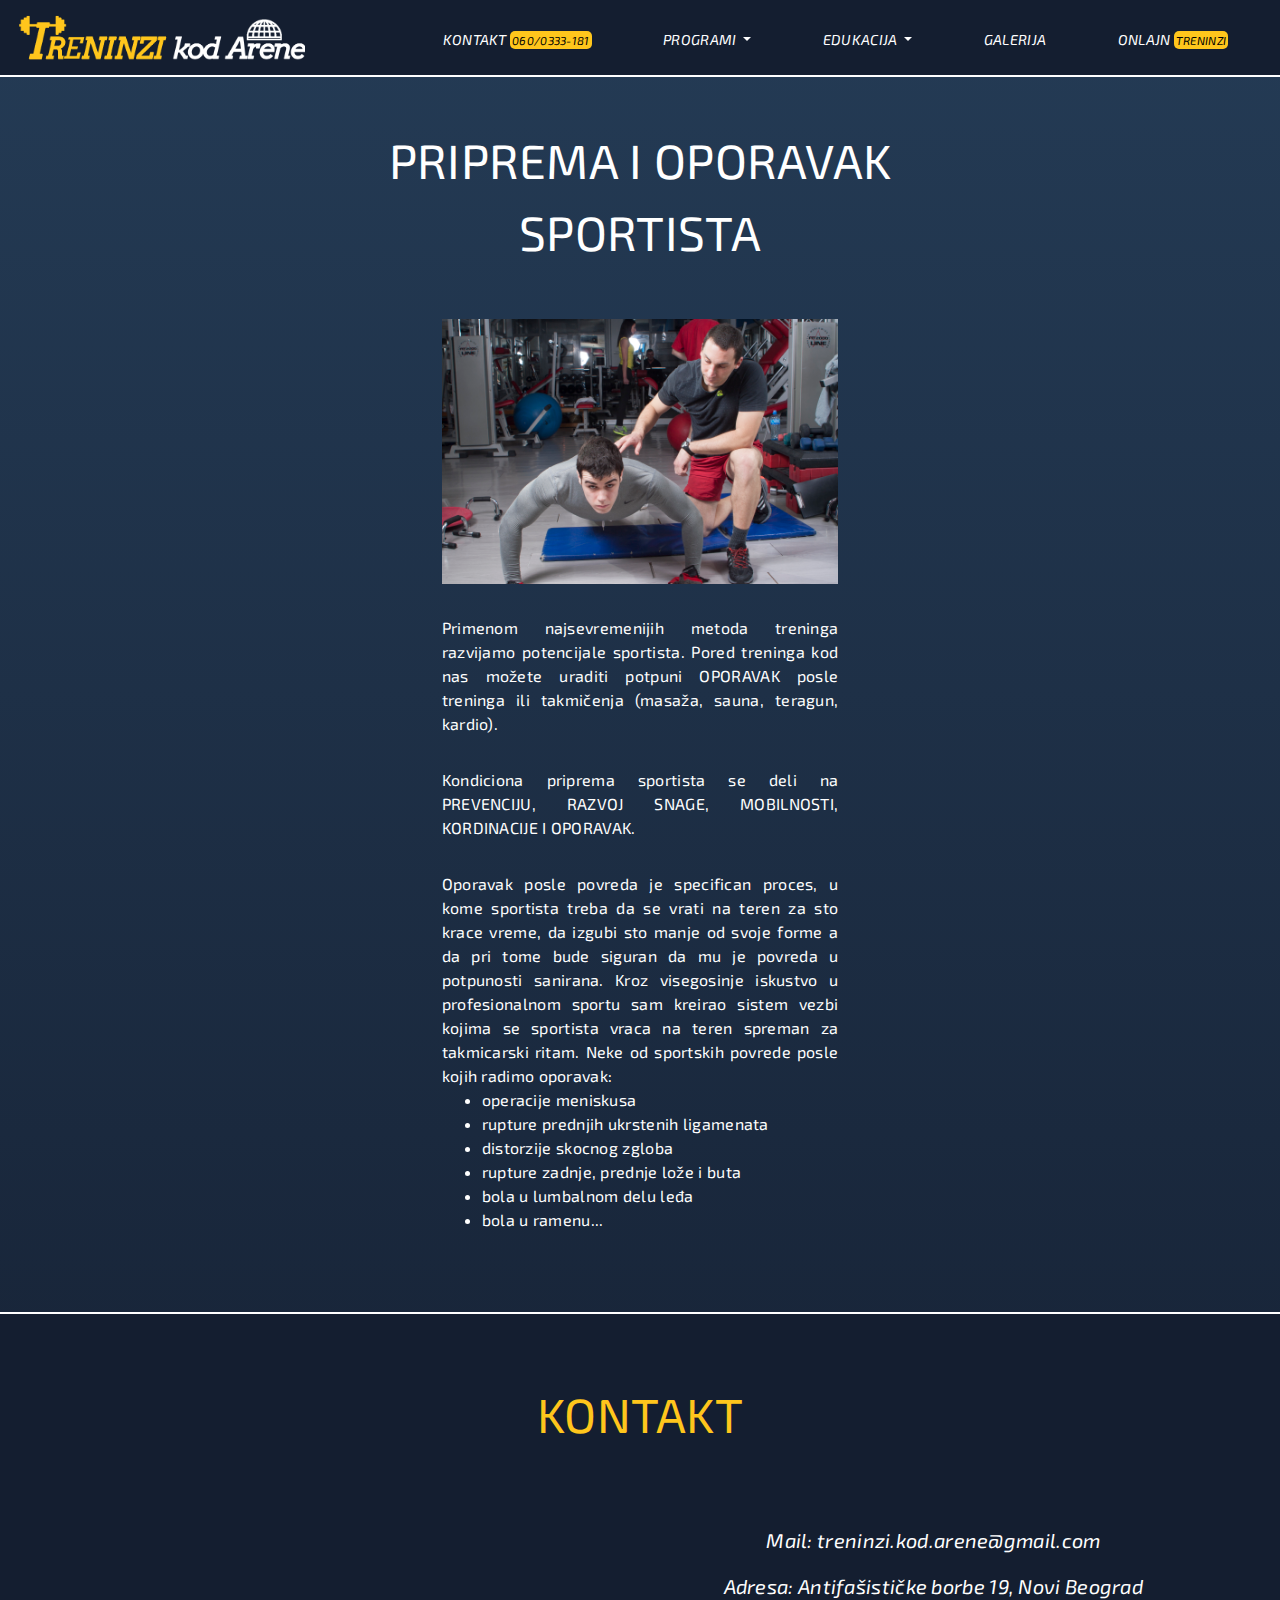
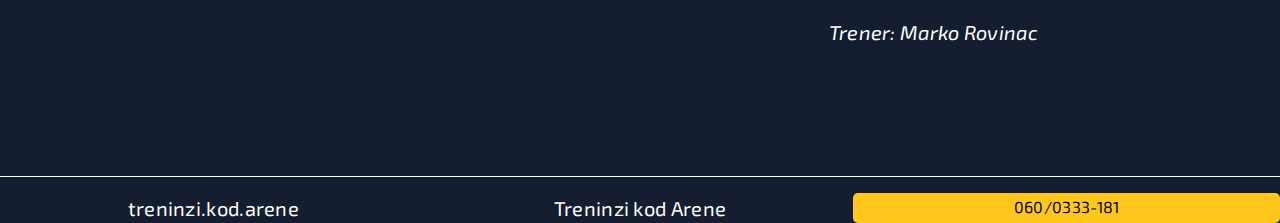
<file: recovery.html>
<!DOCTYPE html>
  <html lang="sr">
  <head>
    <meta name="viewport" content="width=device-width, initial-scale=1">
    <meta charset="UTF-8">
    <title>Priprema i oporavak sportista</title>
    <!--STYLES, FONTS 
      AND ICONS -->
    <link rel="stylesheet" href="https://stackpath.bootstrapcdn.com/bootstrap/4.3.1/css/bootstrap.min.css" 
    integrity="sha384-ggOyR0iXCbMQv3Xipma34MD+dH/1fQ784/j6cY/iJTQUOhcWr7x9JvoRxT2MZw1T" crossorigin="anonymous">
    <link rel="stylesheet" href="https://use.fontawesome.com/releases/v5.13.0/css/all.css" 
    integrity="sha384-Bfad6CLCknfcloXFOyFnlgtENryhrpZCe29RTifKEixXQZ38WheV+i/6YWSzkz3V"crossorigin="anonymous">
    <link href="https://fonts.googleapis.com/css2?family=Arvo:ital,wght@0,400;0,700;1,400;1,700&display=swap" rel="stylesheet">
    <link href="https://fonts.googleapis.com/css2?family=Exo+2:ital,wght@1,600&display=swap" rel="stylesheet">  
    <link rel="stylesheet" href="css/basic.css">
    <link rel="stylesheet" href="css/hamburger.css">
       <!--STYLES, FONTS 
      AND ICONS --> 
  </head>
  <body>  
    <nav id="navbar" class="navbar fixed-top container-fluid"></nav>

    <section class="container-fluid text-justify">
      <div class="row">
        <div class="col section-title text-uppercase">
          Priprema i oporavak <br> sportista
        </div>
      </div>

        <div class="row mb-2">
        <div class="col-sm-10 col-md-6 col-lg-4  mx-auto">
          <img class="img-fluid mb-2" src="imgs/personal.jpg"  alt="salt">
        </div>
      </div>

      <article class="row py-3">
        <div class="col-12 col-sm-9 col-md-6 col-lg-4 lg mx-auto">
        Primenom najsevremenijih metoda treninga razvijamo potencijale sportista.  Pored treninga kod nas možete uraditi potpuni OPORAVAK posle treninga ili takmičenja (masaža, sauna, teragun, kardio).
        </div>
      </article>
       <article class="row py-3">
       <div class="col-12 col-sm-9 col-md-6 col-lg-4 lg mx-auto">
       Kondiciona priprema sportista se deli na PREVENCIJU, RAZVOJ SNAGE, MOBILNOSTI, KORDINACIJE I OPORAVAK.
      </article>
      <article class="row py-3">
       <div class="col-12 col-sm-9 col-md-6 col-lg-4 lg mx-auto">
       Oporavak posle povreda je specifican proces, u kome sportista treba da se vrati na teren za sto krace vreme, da izgubi sto manje od svoje forme a da pri tome bude siguran da mu je povreda u potpunosti sanirana. Kroz  visegosinje iskustvo u profesionalnom sportu sam kreirao  sistem vezbi  kojima se sportista vraca na teren spreman za takmicarski ritam. Neke od sportskih povrede posle kojih radimo oporavak:
        <ul>
          <li>operacije meniskusa</li>
          <li>rupture prednjih ukrstenih ligamenata</li>
          <li>distorzije skocnog zgloba</li>
          <li>rupture zadnje, prednje lože i buta</li>
          <li>bola u lumbalnom delu leđa</li>  
          <li>bola u  ramenu...</li>  
        </ul> 
        </div>
      </article>
    </section>
<br>
<br>      <!--SOCIAL 
    NETWORKS -->
    <footer id="footer"></footer>
  <!-- JAVASCRIPT FILES 
      AND LIBS -->
    <script src="https://code.jquery.com/jquery-3.3.1.slim.min.js" integrity="sha384-q8i/X+965DzO0rT7abK41JStQIAqVgRVzpbzo5smXKp4YfRvH+8abtTE1Pi6jizo" crossorigin="anonymous"></script>
    <script src="https://code.jquery.com/jquery-3.5.1.min.js" integrity="sha256-9/aliU8dGd2tb6OSsuzixeV4y/faTqgFtohetphbbj0=" crossorigin="anonymous"></script>
    <script src="https://cdnjs.cloudflare.com/ajax/libs/popper.js/1.14.7/umd/popper.min.js" integrity="sha384-UO2eT0CpHqdSJQ6hJty5KVphtPhzWj9WO1clHTMGa3JDZwrnQq4sF86dIHNDz0W1" 
    crossorigin="anonymous"></script>
    <script src="https://stackpath.bootstrapcdn.com/bootstrap/4.3.1/js/bootstrap.min.js" integrity="sha384-JjSmVgyd0p3pXB1rRibZUAYoIIy6OrQ6VrjIEaFf/nJGzIxFDsf4x0xIM+B07jRM" 
    crossorigin="anonymous"></script>
  <!-- JAVASCRIPT FILES 
      AND LIBS -->
  <!--SCRIPTS
  ENABLED-->
    <script> 
    $(function(){
      $("#navbar").load("navbar.html"); 
    $("#footer").load("footer.html");
    });
     
    </script> 
  <!--SCRIPTS
  ENABLED-->
  </body>
</html>
</file>
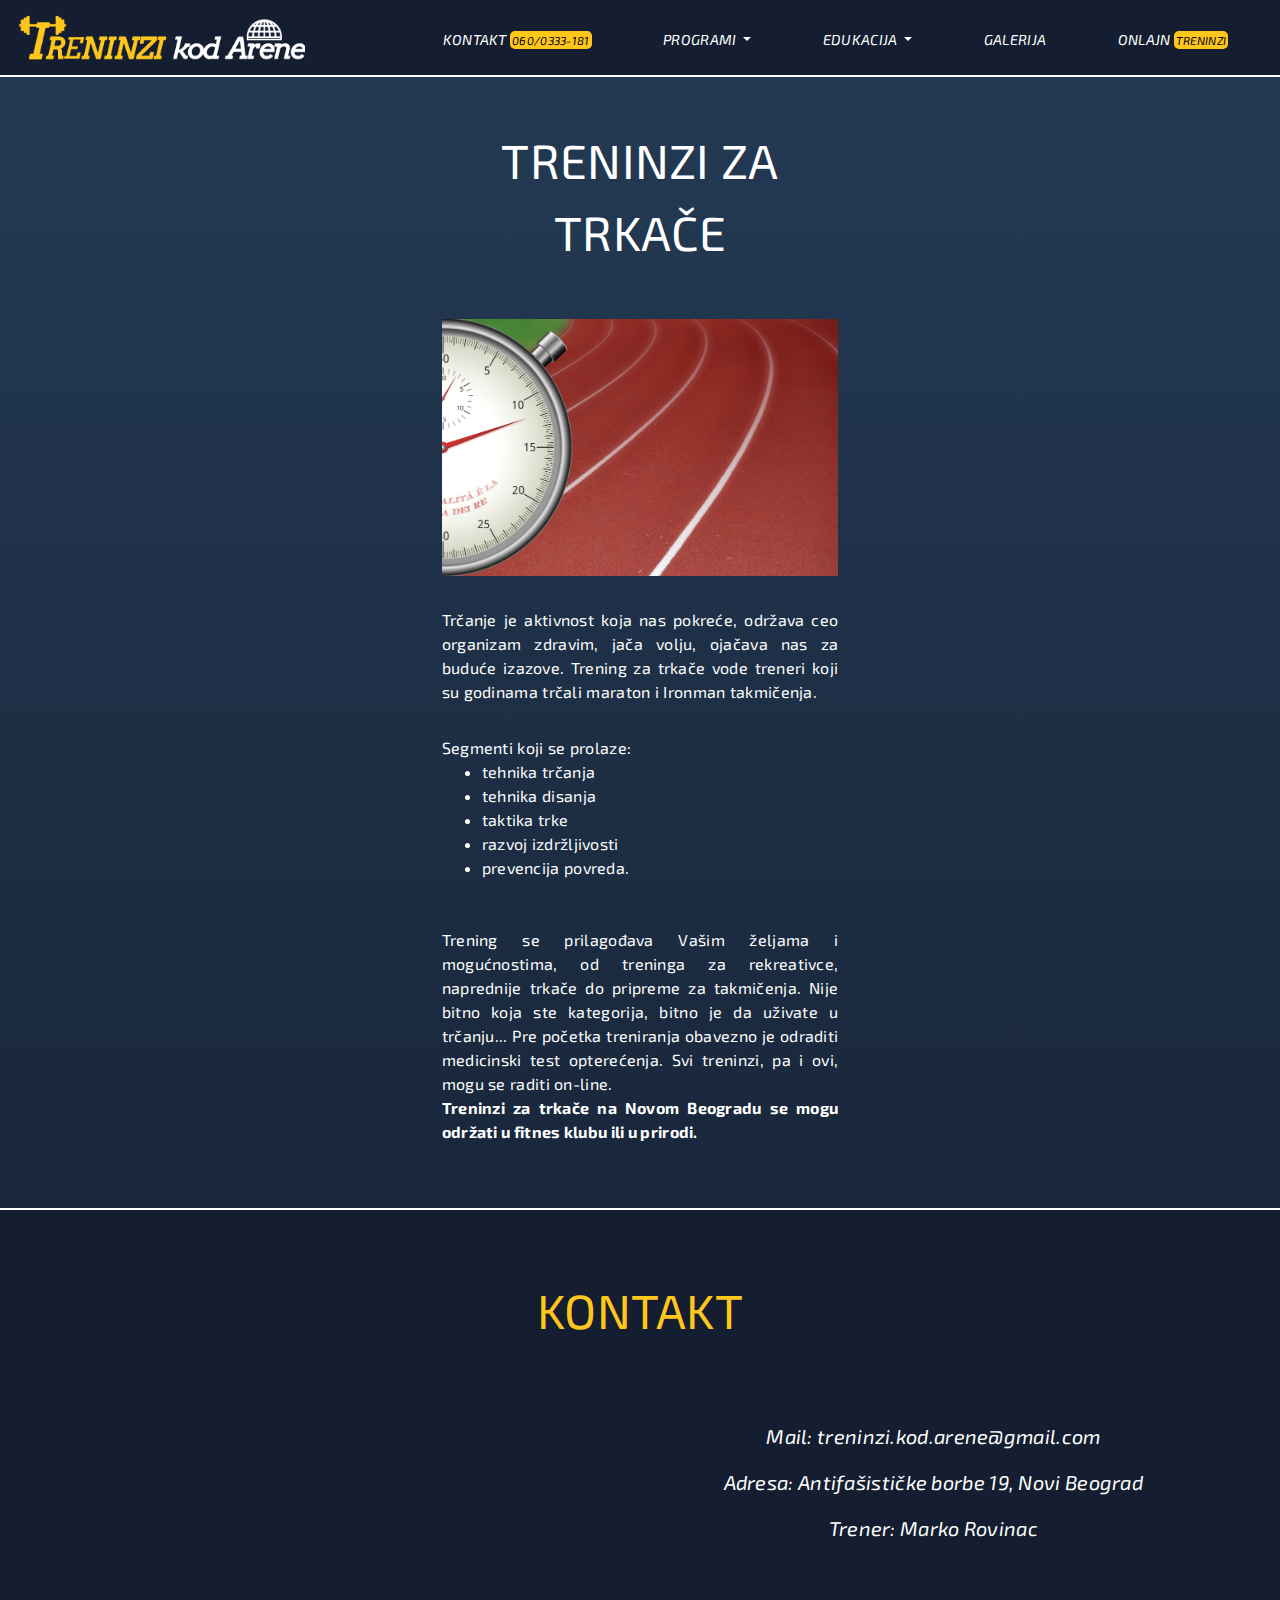
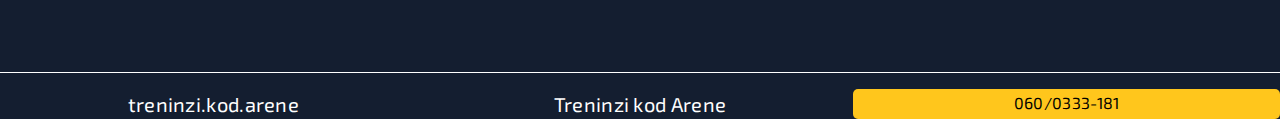
<file: running.html>
<!DOCTYPE html>
  <html lang="sr">
  <head>
    <meta name="viewport" content="width=device-width, initial-scale=1">
    <meta charset="UTF-8">
    <title>Treninzi za trkače</title>
    <!--STYLES, FONTS 
      AND ICONS -->
    <link rel="stylesheet" href="https://stackpath.bootstrapcdn.com/bootstrap/4.3.1/css/bootstrap.min.css" 
    integrity="sha384-ggOyR0iXCbMQv3Xipma34MD+dH/1fQ784/j6cY/iJTQUOhcWr7x9JvoRxT2MZw1T" crossorigin="anonymous">
    <link rel="stylesheet" href="https://use.fontawesome.com/releases/v5.13.0/css/all.css" 
    integrity="sha384-Bfad6CLCknfcloXFOyFnlgtENryhrpZCe29RTifKEixXQZ38WheV+i/6YWSzkz3V"crossorigin="anonymous">
    <link href="https://fonts.googleapis.com/css2?family=Arvo:ital,wght@0,400;0,700;1,400;1,700&display=swap" rel="stylesheet">
    <link href="https://fonts.googleapis.com/css2?family=Exo+2:ital,wght@1,600&display=swap" rel="stylesheet">  
    <link rel="stylesheet" href="css/basic.css">
    <link rel="stylesheet" href="css/hamburger.css">
       <!--STYLES, FONTS 
      AND ICONS --> 
  </head>
  <body>  
    <nav id="navbar" class="navbar fixed-top container-fluid"></nav>

    <section class="container-fluid text-justify">
      <div class="row">
        <div class="col section-title text-uppercase">
         Treninzi za <br> trkače
        </div>
      </div>

      <div class="row mb-2">
        <div class="col-sm-10 col-md-6 col-lg-4 mx-auto">
          <img class="img-fluid mb-2" src="imgs/stopwatch.jpg"  alt="salt">
        </div>
      </div>

      <article class="row py-3">
        <div class="col-12 col-sm-9 col-md-6 col-lg-4 lg mx-auto">
        Trčanje je aktivnost koja nas pokreće, održava ceo organizam zdravim, jača volju, ojačava nas za  buduće izazove.  Trening za trkače vode treneri koji su godinama trčali maraton i  Ironman takmičenja. 
      </article>
      <article class="row py-3">
        <div class="col-12 col-sm-9 col-md-6 col-lg-4 lg mx-auto">
         Segmenti koji se prolaze: 
        <ul>
          <li>tehnika trčanja</li>
          <li>tehnika disanja</li>
          <li>taktika trke</li>
          <li>razvoj izdržljivosti</li>
          <li>prevencija povreda.</li>    
        </ul> 
        </div>
      </article>
      <article class="row py-3">
        <div class="col-12 col-sm-9 col-md-6 col-lg-4 lg mx-auto">
       Trening se prilagođava Vašim željama i mogućnostima, od treninga za rekreativce, naprednije trkače do pripreme za takmičenja. Nije bitno koja ste kategorija, bitno je da uživate u trčanju... Pre početka treniranja obavezno je odraditi medicinski test opterećenja. Svi treninzi, pa i ovi, mogu se raditi on-line. <br>
       <b>Treninzi za trkače na Novom Beogradu se mogu održati u fitnes klubu ili u prirodi.</b>
        </div>
      </article>
    </section>
<br>
<br>      <!--SOCIAL 
    NETWORKS -->
    <footer id="footer"></footer>
  <!-- JAVASCRIPT FILES 
      AND LIBS -->
    <script src="https://code.jquery.com/jquery-3.3.1.slim.min.js" integrity="sha384-q8i/X+965DzO0rT7abK41JStQIAqVgRVzpbzo5smXKp4YfRvH+8abtTE1Pi6jizo" crossorigin="anonymous"></script>
    <script src="https://code.jquery.com/jquery-3.5.1.min.js" integrity="sha256-9/aliU8dGd2tb6OSsuzixeV4y/faTqgFtohetphbbj0=" crossorigin="anonymous"></script>
    <script src="https://cdnjs.cloudflare.com/ajax/libs/popper.js/1.14.7/umd/popper.min.js" integrity="sha384-UO2eT0CpHqdSJQ6hJty5KVphtPhzWj9WO1clHTMGa3JDZwrnQq4sF86dIHNDz0W1" 
    crossorigin="anonymous"></script>
    <script src="https://stackpath.bootstrapcdn.com/bootstrap/4.3.1/js/bootstrap.min.js" integrity="sha384-JjSmVgyd0p3pXB1rRibZUAYoIIy6OrQ6VrjIEaFf/nJGzIxFDsf4x0xIM+B07jRM" 
    crossorigin="anonymous"></script>
  <!-- JAVASCRIPT FILES 
      AND LIBS -->
  <!--SCRIPTS
  ENABLED-->
    <script> 
    $(function(){
      $("#navbar").load("navbar.html"); 
    $("#footer").load("footer.html");
    });
     
    </script> 
  <!--SCRIPTS
  ENABLED-->
  </body>
</html>
</file>
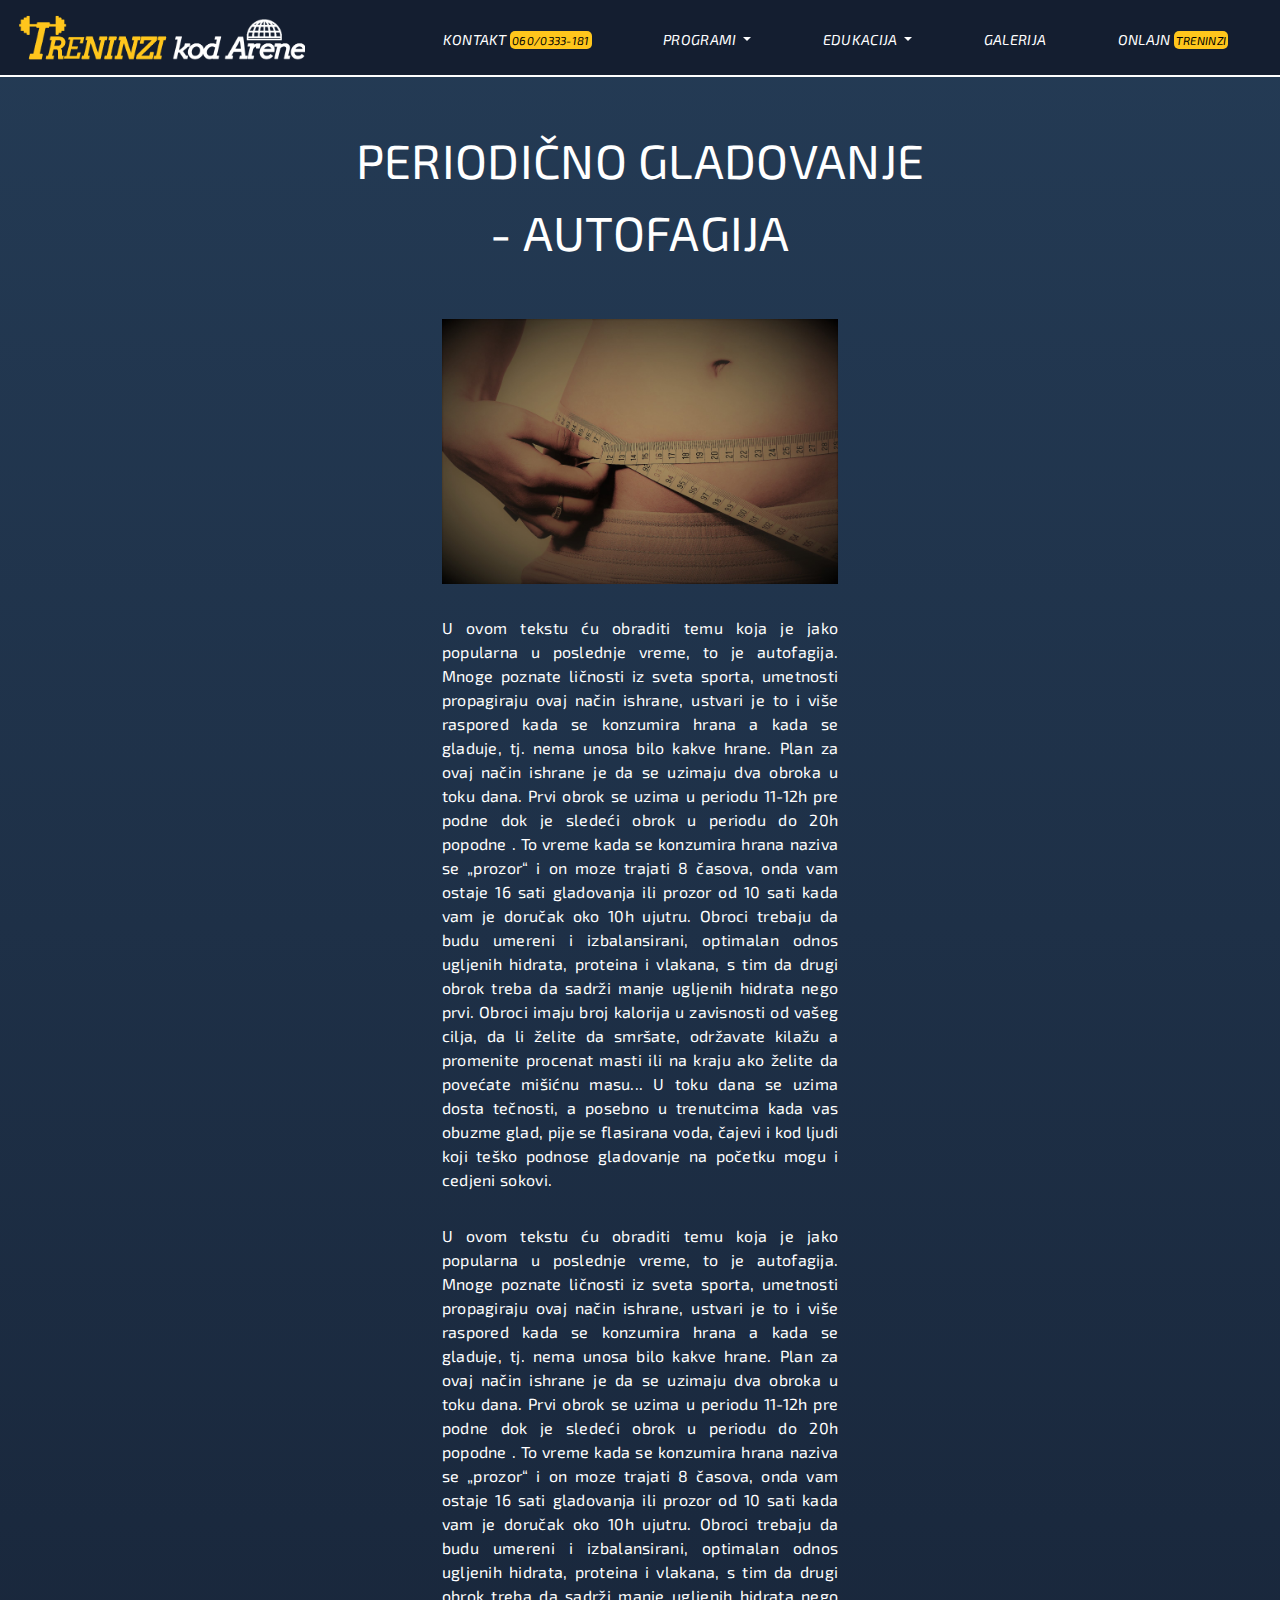
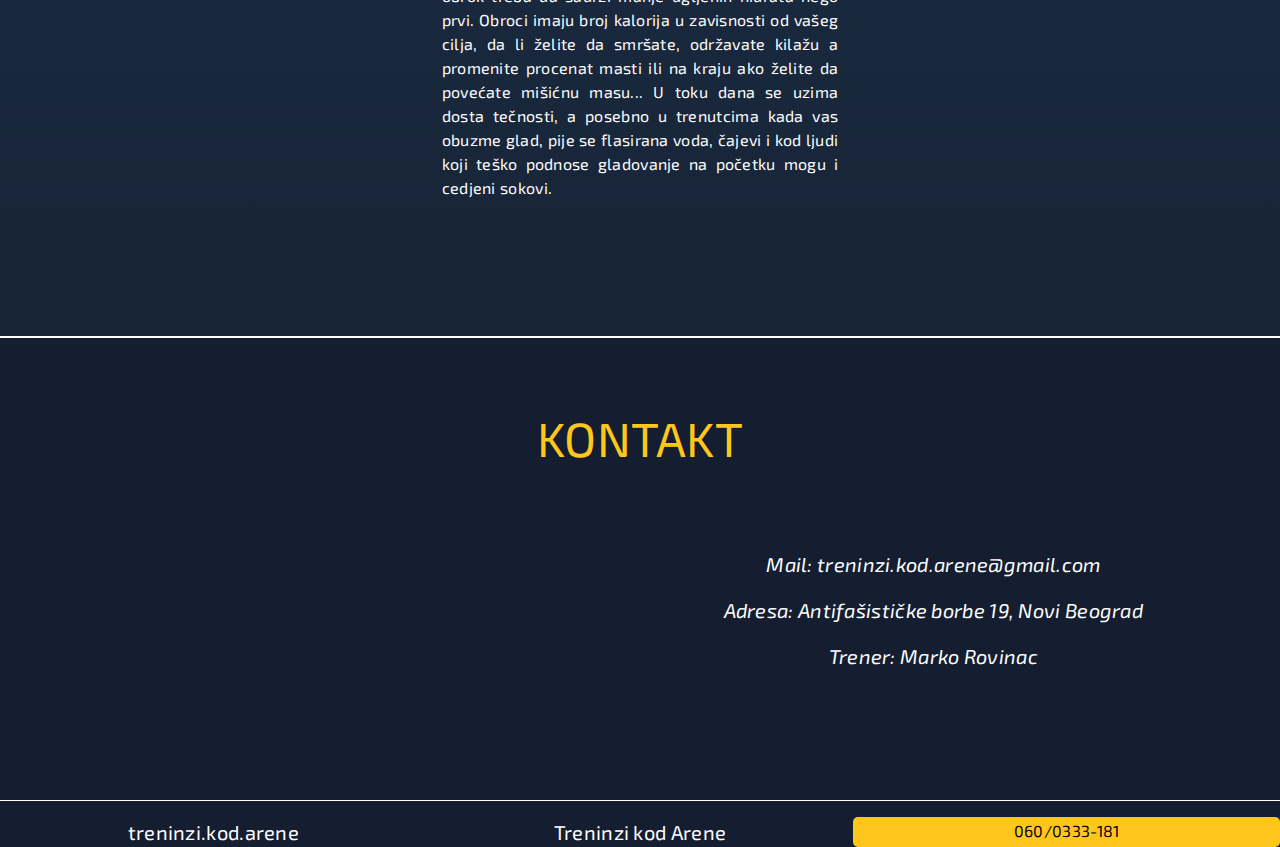
<file: starvation.html>
<!DOCTYPE html>
<html lang="sr">
<head>
	<meta charset="UTF-8">
	<title>Periodčno gladovanje</title>
<!--STYLES, FONTS 
      AND ICONS -->
    <link rel="stylesheet" href="https://stackpath.bootstrapcdn.com/bootstrap/4.3.1/css/bootstrap.min.css" 
    integrity="sha384-ggOyR0iXCbMQv3Xipma34MD+dH/1fQ784/j6cY/iJTQUOhcWr7x9JvoRxT2MZw1T" crossorigin="anonymous">
    <link rel="stylesheet" href="https://use.fontawesome.com/releases/v5.13.0/css/all.css" 
    integrity="sha384-Bfad6CLCknfcloXFOyFnlgtENryhrpZCe29RTifKEixXQZ38WheV+i/6YWSzkz3V"crossorigin="anonymous">
    <link href="https://fonts.googleapis.com/css2?family=Arvo:ital,wght@0,400;0,700;1,400;1,700&display=swap" rel="stylesheet">
    <link href="https://fonts.googleapis.com/css2?family=Exo+2:ital,wght@1,600&display=swap" rel="stylesheet">  
    <link rel="stylesheet" href="css/basic.css">
    <link rel="stylesheet" href="css/hamburger.css">
       <!--STYLES, FONTS 
      AND ICONS --> 
  </head>
  <body>  
    <nav id="navbar" class="navbar fixed-top container-fluid"></nav>

    <section class="container-fluid text-justify">
      <div class="row">
        <div class="col section-title text-uppercase">
          Periodično gladovanje <br> - autofagija
        </div>
      </div>

        <div class="row mb-2">
        <div class="col-sm-10 col-md-6 col-lg-4 mx-auto">
          <img class="img-fluid mb-2" src="imgs/belly.jpg"  alt="salt">
        </div>
      </div>

      <article class="row py-3">
        <div class="col-12 col-sm-9 col-md-6 col-lg-4 lg mx-auto">
       U ovom tekstu ću obraditi temu koja je jako popularna u poslednje vreme, to je autofagija. Mnoge poznate ličnosti iz sveta sporta, umetnosti propagiraju ovaj način ishrane, ustvari je to i više raspored kada se konzumira hrana a kada se gladuje, tj. nema unosa bilo kakve hrane. Plan za ovaj način ishrane je da se uzimaju dva obroka u toku dana. Prvi obrok se uzima u periodu 11-12h pre podne dok je sledeći obrok u periodu do 20h popodne . To vreme kada se konzumira hrana naziva se „prozor“ i on moze trajati  8 časova, onda vam ostaje 16 sati gladovanja ili prozor od 10 sati kada vam je doručak oko 10h ujutru. Obroci trebaju da budu umereni i izbalansirani, optimalan odnos ugljenih hidrata, proteina i vlakana, s tim da drugi obrok treba da sadrži manje ugljenih hidrata nego prvi. Obroci imaju broj kalorija u zavisnosti od vašeg cilja, da li želite da smršate, održavate kilažu a promenite procenat masti ili na kraju ako želite da povećate mišićnu masu...  U toku dana se uzima dosta tečnosti, a posebno u trenutcima kada vas obuzme glad, pije  se flasirana voda, čajevi i kod ljudi koji teško podnose gladovanje na početku mogu i cedjeni sokovi.   				
        </div>
      </article>
       <article class="row py-3">
       <div class="col-12 col-sm-9 col-md-6 col-lg-4 lg mx-auto">
       U ovom tekstu ću obraditi temu koja je jako popularna u poslednje vreme, to je autofagija. Mnoge poznate ličnosti iz sveta sporta, umetnosti propagiraju ovaj način ishrane, ustvari je to i više raspored kada se konzumira hrana a kada se gladuje, tj. nema unosa bilo kakve hrane. Plan za ovaj način ishrane je da se uzimaju dva obroka u toku dana. Prvi obrok se uzima u periodu 11-12h pre podne dok je sledeći obrok u periodu do 20h popodne . To vreme kada se konzumira hrana naziva se „prozor“ i on moze trajati  8 časova, onda vam ostaje 16 sati gladovanja ili prozor od 10 sati kada vam je doručak oko 10h ujutru. Obroci trebaju da budu umereni i izbalansirani, optimalan odnos ugljenih hidrata, proteina i vlakana, s tim da drugi obrok treba da sadrži manje ugljenih hidrata nego prvi. Obroci imaju broj kalorija u zavisnosti od vašeg cilja, da li želite da smršate, održavate kilažu a promenite procenat masti ili na kraju ako želite da povećate mišićnu masu...  U toku dana se uzima dosta tečnosti, a posebno u trenutcima kada vas obuzme glad, pije  se flasirana voda, čajevi i kod ljudi koji teško podnose gladovanje na početku mogu i cedjeni sokovi.   				
   		</div>
      </article>
  </section>
<br>
<br>
<br>
<br>
<br>      <!--SOCIAL 
    NETWORKS -->
    <footer id="footer"></footer>
  <!-- JAVASCRIPT FILES 
      AND LIBS -->
    <script src="https://code.jquery.com/jquery-3.3.1.slim.min.js" integrity="sha384-q8i/X+965DzO0rT7abK41JStQIAqVgRVzpbzo5smXKp4YfRvH+8abtTE1Pi6jizo" crossorigin="anonymous"></script>
    <script src="https://code.jquery.com/jquery-3.5.1.min.js" integrity="sha256-9/aliU8dGd2tb6OSsuzixeV4y/faTqgFtohetphbbj0=" crossorigin="anonymous"></script>
    <script src="https://cdnjs.cloudflare.com/ajax/libs/popper.js/1.14.7/umd/popper.min.js" integrity="sha384-UO2eT0CpHqdSJQ6hJty5KVphtPhzWj9WO1clHTMGa3JDZwrnQq4sF86dIHNDz0W1" 
    crossorigin="anonymous"></script>
    <script src="https://stackpath.bootstrapcdn.com/bootstrap/4.3.1/js/bootstrap.min.js" integrity="sha384-JjSmVgyd0p3pXB1rRibZUAYoIIy6OrQ6VrjIEaFf/nJGzIxFDsf4x0xIM+B07jRM" 
    crossorigin="anonymous"></script>
  <!-- JAVASCRIPT FILES 
      AND LIBS -->
  <!--SCRIPTS
  ENABLED-->
    <script> 
    $(function(){
      $("#navbar").load("navbar.html"); 
    $("#footer").load("footer.html");
    });
     
    </script> 
  <!--SCRIPTS
  ENABLED-->
  </body>
</html>
</file>
<file: css/basic.css>
body{
  letter-spacing: 0.3px;
  padding-top: 60px; 
background: -webkit-gradient(linear, left top, left bottom, from(#243B55), to(#141E30));
background: -o-linear-gradient(top, #243B55, #141E30);
background: linear-gradient(to bottom, #243B55, #141E30); 
  font-family: 'Exo 2', sans-serif;
    color:white;
  }

nav{

  background-color: #141E30;
  border-bottom: 2px solid white;
      font-weight: 400;
      font-size: 0.9em;
    text-transform: uppercase;
     font-style: italic;
    width: 100%;
  }

nav .dropdown .dropdown-item:hover{
 background-color: #141E30;
  color: #ffc61c;
}

#programsBtn2 a, #eduBtn2 a{
	background-color:  #141E30;
	outline:none;
}

button:focus{
  outline:none;
}
button.third-button, button.third-button:focus{
  background-color:transparent;
  border: none;
  outline:none;
  float:right;

}


a{ color: white;}

a:hover, nav .selected-link{
      color: #ffc61c;
      text-shadow: 2px 1px 30px 10px white;
      text-decoration: none;
}

.higlight{
  background-color: #ffc61c;
  border-radius: 5px;
  padding: 2px;
  color: black;
  font-size: 80%;
}


  hr {
    border: none;
    height: 1px;
    width: 100%;
    color: white; 
    background-color: white;
    padding: 0;
    margin: 0 auto; 
  }

.section-title{
  font-family: 'Exo 2', sans-serif;
  margin-top: 5%;
  margin-bottom: 4%;
  text-align: center;
  font-size: 3rem;
}

.map-container-3{
overflow:hidden;
padding-bottom:20.25%;
position:relative;
height:0;
}
.map-container-3 iframe{
left:0;
top:0;
height:90%;
width:100%;
position:absolute;
}

/*SOCIAL NETWORKS and contact*/
footer{
	background-color: #141E30;
	border-top: 2px solid rgba(255,255,255);
	font-size: 1.25em;
}

footer .section-title{
  color: #ffc61c;
}

#face, #face:hover{  
  color: #3b5998;
}

#yt, #yt:hover{
  color: #c4302b;
}
#insta, #insta:hover{
  background: -o-radial-gradient(30% 107%, circle, #fdf497 0%, #fdf497 5%, 
  #fd5949 45%,#d6249f 60%,#285AEB 90%);
  background: radial-gradient(circle at 30% 107%, #fdf497 0%, #fdf497 5%, 
  #fd5949 45%,#d6249f 60%,#285AEB 90%);
  -webkit-background-clip: text;
  -webkit-text-fill-color: transparent;
  } 

#contactLink:hover{
  color:white;
}
</file>
<file: css/hamburger.css>
/* Icon 1 */

.animated-icon1, .animated-icon2, .animated-icon3 {
width: 30px;
height: 20px;
position: relative;
margin: 0px;
-webkit-transform: rotate(0deg);
-moz-transform: rotate(0deg);
-o-transform: rotate(0deg);
transform: rotate(0deg);
-webkit-transition: .5s ease-in-out;
-moz-transition: .5s ease-in-out;
-o-transition: .5s ease-in-out;
transition: .5s ease-in-out;
cursor: pointer;
}

.animated-icon1 span, .animated-icon2 span, .animated-icon3 span {
display: block;
position: absolute;
height: 3px;
width: 100%;
border-radius: 9px;
opacity: 1;
left: 0;
-webkit-transform: rotate(0deg);
-moz-transform: rotate(0deg);
-o-transform: rotate(0deg);
transform: rotate(0deg);
-webkit-transition: .25s ease-in-out;
-moz-transition: .25s ease-in-out;
-o-transition: .25s ease-in-out;
transition: .25s ease-in-out;
}


.animated-icon3 span {
background: #94860c;
}

.animated-icon1 span:nth-child(1) {
top: 0px;
}

.animated-icon1 span:nth-child(2) {
top: 10px;
}

.animated-icon1 span:nth-child(3) {
top: 20px;
}

.animated-icon1.open span:nth-child(1) {
top: 11px;
-webkit-transform: rotate(135deg);
-moz-transform: rotate(135deg);
-o-transform: rotate(135deg);
transform: rotate(135deg);
}

.animated-icon1.open span:nth-child(2) {
opacity: 0;
left: -60px;
}

.animated-icon1.open span:nth-child(3) {
top: 11px;
-webkit-transform: rotate(-135deg);
-moz-transform: rotate(-135deg);
-o-transform: rotate(-135deg);
transform: rotate(-135deg);
}


/* Icon 4 */

.animated-icon3 span:nth-child(1) {
top: 0px;
-webkit-transform-origin: left center;
-moz-transform-origin: left center;
-o-transform-origin: left center;
transform-origin: left center;
}

.animated-icon3 span:nth-child(2) {
top: 10px;
-webkit-transform-origin: left center;
-moz-transform-origin: left center;
-o-transform-origin: left center;
transform-origin: left center;
}

.animated-icon3 span:nth-child(3) {
top: 20px;
-webkit-transform-origin: left center;
-moz-transform-origin: left center;
-o-transform-origin: left center;
transform-origin: left center;
}

.animated-icon3.open span:nth-child(1) {
-webkit-transform: rotate(45deg);
-moz-transform: rotate(45deg);
-o-transform: rotate(45deg);
transform: rotate(45deg);
top: 0px;
left: 8px;
}

.animated-icon3.open span:nth-child(2) {
width: 0%;
opacity: 0;
}

.animated-icon3.open span:nth-child(3) {
-webkit-transform: rotate(-45deg);
-moz-transform: rotate(-45deg);
-o-transform: rotate(-45deg);
transform: rotate(-45deg);
top: 21px;
left: 8px;
}
</file>
